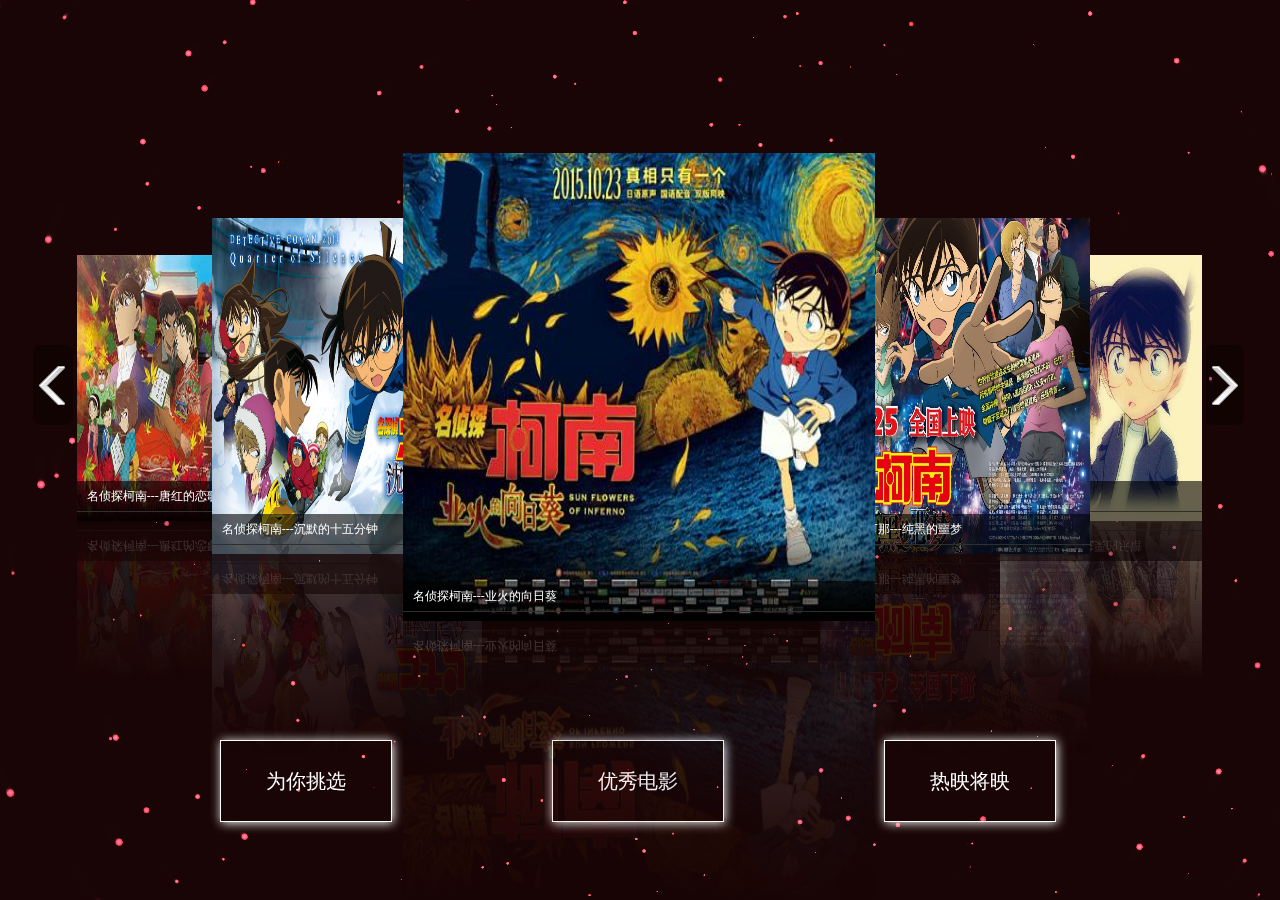
<file: design/index.html>
<!DOCTYPE html>
<html lang="en">
<head>
<meta charset="UTF-8">
<title>首页</title>
<script src="js/jquery.min.js"></script>
<link rel="stylesheet" href="css/3D.css" />
</head>
<body>

<div class="box">
  <div class="box-con"> <span class="prev"></span> <span class="next"></span>
    <ul class="list">
    </ul>
  </div>
	<div class="tag_nav">
		<ul>
			<li><a class="btn-6" href="html/recommanding_film.html">为你挑选<span></span></a></li>
			<li><a class="btn-6" href="html/hot_flim.html">优秀电影<span></span></a></li>
			<li><a class="btn-6" href="html/shown_film.html">热映将映<span></span></a></li>
		</ul>
	</div>
</div>
<canvas class="canvas"></canvas>

<script type="text/javascript" src="js/canvas.js"></script> 
<script src="js/3Ddata.js"></script> 
<script src="js/3D.js"></script>
	<script type="text/javascript">
		$(function () {
		    $('.btn-6').on('mouseenter', function (e) {
		        var parentOffset = $(this).offset(), relX = e.pageX - parentOffset.left, relY = e.pageY - parentOffset.top;
		        $(this).find('span').css({
		            top: relY,
		            left: relX
		        });
		    }).on('mouseout', function (e) {
		        var parentOffset = $(this).offset(), relX = e.pageX - parentOffset.left, relY = e.pageY - parentOffset.top;
		        $(this).find('span').css({
		            top: relY,
		            left: relX
		        });
		    });
		    $('[href=#]').click(function () {
		        return false;
		    });
		});
	</script>

</body>
</html>
</file>
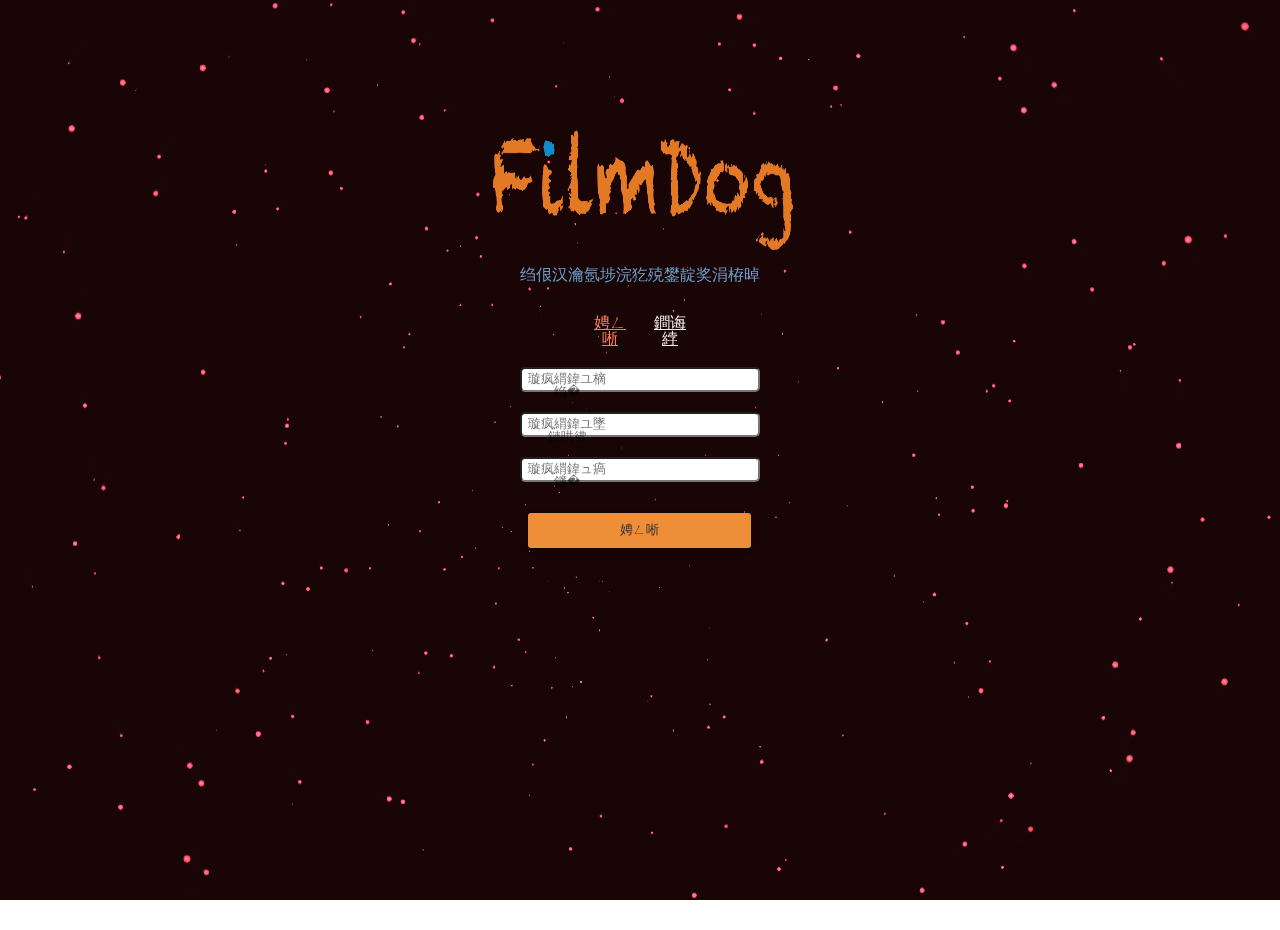
<file: design/html/assign.html>
<!doctype html>
<html lang="en" class="no-js">
<head>
<meta charset="gb2312">
<meta name="viewport" content="width=device-width, initial-scale=1">
<link rel="stylesheet" type="text/css" href="../css/selected_div.css">
<link rel="stylesheet" href="../css/reset.css"> <!-- CSS reset -->
<link rel="stylesheet" href="../css/assign.css">
<link rel="stylesheet" href="../css/style2.css"> <!-- Resource style -->
<script src="../js/modernizr.js"></script> <!-- Modernizr -->
<script src="../js/jquery.min.js"></script>
<script src="../js/bootstrap.min.js"></script>
	

<title>Ink Transition Effect | CodyHouse</title>
</head>
<body>
<main class="cd-main-content">
	<div class="center">
		<div class="main_body">
      <div class="main_header">
      	<img src="../img/logo2.png">
        <h2 class="introduction">私人定制你的电影世界</h2>
      </div>
			<div class="main_desk">
				<div class="main_nav">
          <div class="nav_content">
          	<a href="../html/assign.html" class="activeassign">注册</a>
						<a href="../html/login.html" class="activelogin">登录</a>
          </div>
        </div>
				<div class="main_view">
                  <form method="post" novalidate="novalidate" class="inner_content">
                    <div class="group_inputs">
                       <div class="wrap_input">
                           <div class="wrap_Iten">
                              <div class="item_tip">请输入昵称</div>
                              <input type="text" class="form_input" tabindex="1" name="fullname" aria-label="姓名" required>
                           </div>
                        </div>
                        <div class="wrap_input">
                           <div class="wrap_Iten">
                              <div class="item_tip">请输入手机号</div>
                              <input type="text" class="form_input" tabindex="1" name="account" aria-label="手机号" required>
                           </div>
                        </div>
                        <div class="wrap_input">
                           <div class="wrap_Iten">
                              <div class="item_tip">请输入密码</div>
                              <input type="password" class="form_input" tabindex="1" name="password" aria-label="密码" required>
                           </div>
                        </div>
                    </div>
                      
     <script>
function focusInputLoginBox(obj) {
    obj.addClass("form_input-focus");
    obj.prev(".item_tip").addClass("item_tip_focus")
}

function blurInputLoginBox(obj) {
    var v = obj.val();
    if (v == "") {
        obj.removeClass("form_input-focus");
        obj.prev(".item_tip").removeClass("item_tip_focus")
    } else {
        obj.addClass("form_input-focus");
        obj.prev(".item_tip").addClass("item_tip_focus")
    }
}
$(document).ready(function() {
    $("input").blur(function() {
        blurInputLoginBox($(this))
    })
    $("input").focus(function() {
        focusInputLoginBox($(this))
    })
})
                          
</script>	
					</form>	
					<a href="#0" class="cd-btn cd-modal-trigger">注册</a>
				</div>
			</div>
		</div>
</div>
		<canvas class="Mycanvas"></canvas>
    <script src="../js/canvas_reload.js"></script>
</main> <!-- .cd-main-content -->

<div class="cd-modal">
	<div class="modal-content">
		<div class="select">
		<h1>请选择您感兴趣的电影标签</h1>
		<ul>
		 <li>剧情<i class="icon">√</i> </li>
		 <li>战争<i class="icon">√</i></li>
		 <li>冒险<i class="icon">√</i></li>
		 <li>喜剧<i class="icon">√</i></li>
		 <li>动作<i class="icon">√</i></li>
            <div class="brm"></div>
		 <li>爱情<i class="icon">√</i></li>  
		 <li>古装 <i class="icon">√</i> </li>
         <li>武侠<i class="icon">√</i></li>
         <li>犯罪<i class="icon">√</i></li>
   	     <li>悬疑<i class="icon">√</i></li>
            <div class="brm"></div>
         <li>动画<i class="icon">√</i></li>
		 <li>惊悚<i class="icon">√</i></li>   
		 <li>科幻<i class="icon">√</i></li>
         <li>音乐<i class="icon">√</i></li>
         <li>儿童<i class="icon">√</i></li>
		</ul>
	    </div>
<script>
$(function() {
    $("ul li").click(function() {
        $(this).toggleClass('active');
    })
})
</script>
        <div class="tip">
             <button onClick="window.open('login.html')" class="sign_button" type="submit">点此完成注册</button><br>
        </div>
	</div> <!-- .modal-content -->
     
 <!-- 	<a href="#0" class="modal-close">Close</a>  -->
</div> <!-- .cd-modal -->

<div class="cd-transition-layer"> 
	<div class="bg-layer"></div>
</div> <!-- .cd-transition-layer -->

	
<script src="http://www.jq22.com/jquery/jquery-1.10.2.js"></script>
<script src="../js/main.js"></script> <!-- Resource jQuery -->
</body>
</html>
</file>
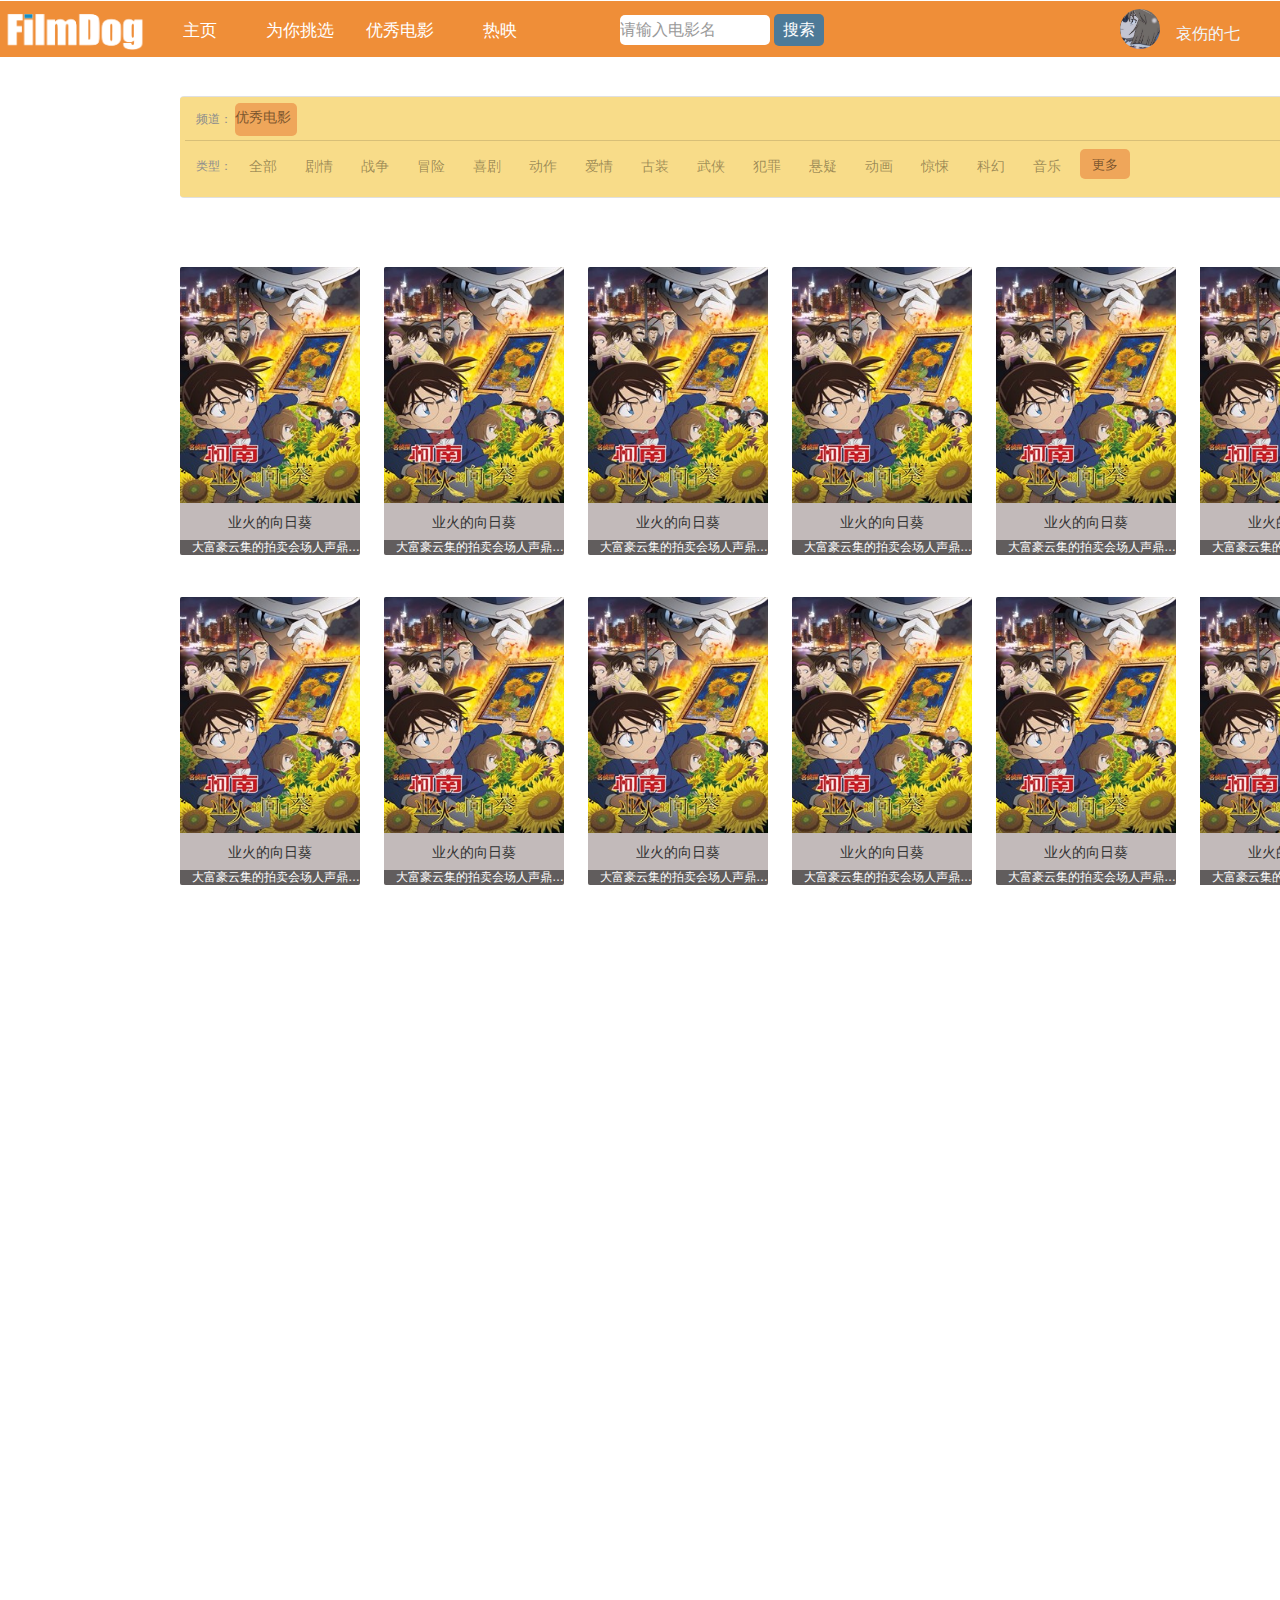
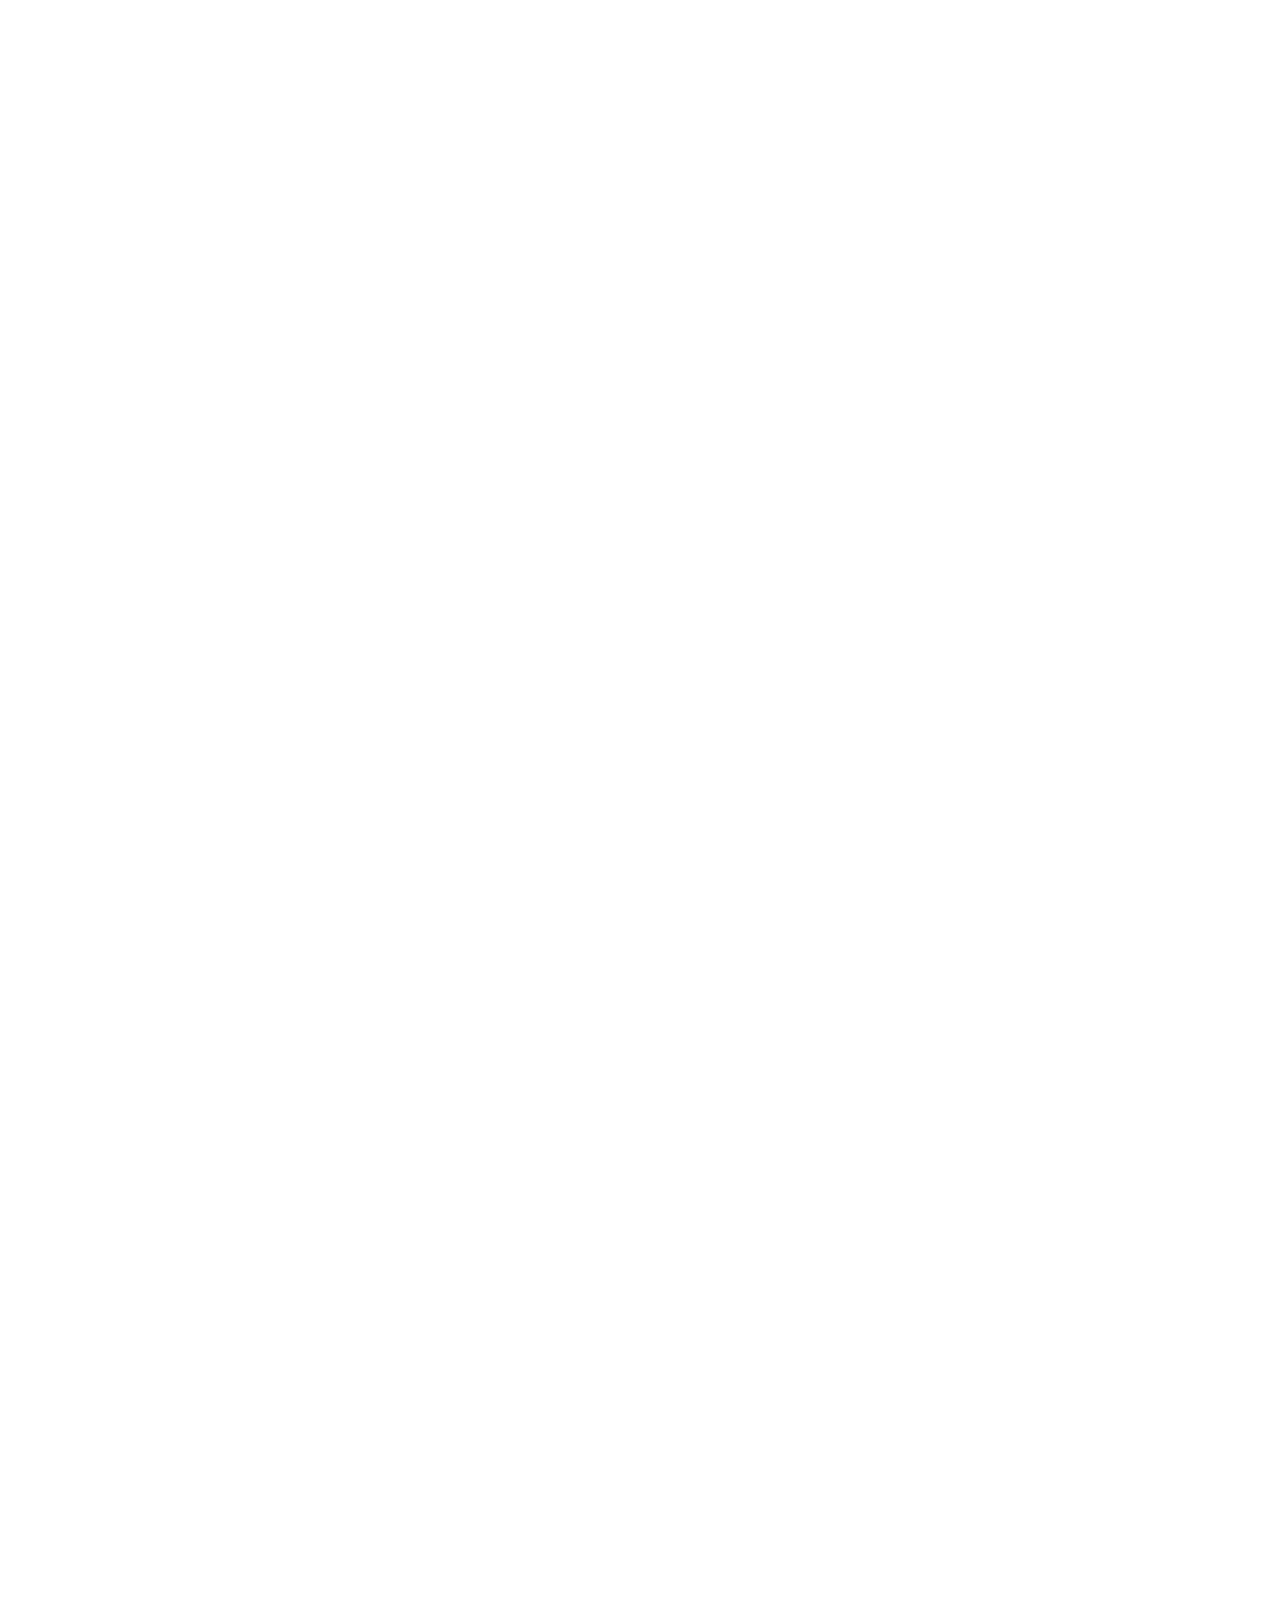
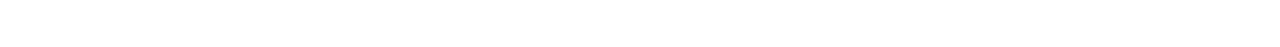
<file: design/html/hot_flim.html>
<!DOCTYPE HTML>
<html>
    <head>
       <meta charset="utf-8">
       <title>优秀电影</title>
       <link rel="stylesheet" type="text/css" href="../css/bootstrap.css">
       <link rel="stylesheet" href="../css/hot_film.css">
       <link rel="stylesheet" href="../css/component.css">
			 <script src="../js/jquery.min.js"></script>
    </head>

<body>
	<div id="top"></div>
	<div id="navbg">
    <nav class="navigation_bar">
      <div class="logo_img"><a href="../index.html"><img src="../img/logo.png"></a></div>
       <ul>
         <li><a href="../index.html">主页</a></li>
         <li><a href="../html/recommanding_film.html">为你挑选</a></li>
         <li><a href="../html/hot_flim.html">优秀电影</a></li>
         <li><a href="../html/shown_film.html">热映</a></li>
        </ul>
        <form class="nav_search" name="input" action="" method="post">
          <input class="input_search" type="text" name="movie" placeholder="请输入电影名">
          <input class="input_button" type="submit" value="搜索" style="background-color:rgb(77,122,152);color:white">
        </form>
        <div class="navigationbar_right">
					<!--
          <span><a href="html/login.html">登录</a></span>
					<span><a href="html/regisiter.html">注册</a></span>
					-->
					<div class="portrait dropdown">
						<img src="../img/%E5%B0%8F%E5%93%80.jpeg">
						<div class="dropdown-content">
							<p><a href="../html/personal_center.html">个人中心</a></p>
							<p><a href="../html/login.html">退出</a></p>
  					</div>
					</div>
					<div class="nav_username">哀伤的七夕</div>
        </div>
    </nav>
    </div>
		
    <div class="main_body">
        <div id="category">
          <div class="category1">
             <div class="category_name1">频道：</div>
             <div class="category_content1">优秀电影</div><br>
          </div>
            <hr>
          <div id="current">
                <div class="category_name2">类型：</div>
             <ul>
                 <li><a href="../html/recommanding_film.html">全部</a></li>
                 <li><a href="../html/recommanding_film.html">剧情</a></li>
                 <li><a href="../html/recommanding_film.html">战争</a></li>
                 <li><a href="../html/recommanding_film.html">冒险</a></li>
                 <li><a href="../html/recommanding_film.html">喜剧</a></li>
                 <li><a href="../html/recommanding_film.html">动作</a></li>
                 <li><a href="../html/recommanding_film.html">爱情</a></li>
                 <li><a href="../html/recommanding_film.html">古装</a></li>
                 <li><a href="../html/recommanding_film.html">武侠</a></li>
                 <li><a href="../html/recommanding_film.html">犯罪</a></li>
                 <li><a href="../html/recommanding_film.html">悬疑</a></li>
                 <li><a href="../html/recommanding_film.html">动画</a></li>
                 <li><a href="../html/recommanding_film.html">惊悚</a></li>
                 <li><a href="../html/recommanding_film.html">科幻</a></li>
                 <li><a href="../html/recommanding_film.html">音乐</a></li>
                 <li><button id="btn" class="btn_style">更多</button></li>
                <div id="spread">      
                 <li><a href="../html/recommanding_film.html">儿童</a> </li>
                </div>
             </ul>
           </div>
					 	
        </div>
        
        <div class="movie_show">
           <div class="row_movie">
              <div class="movie-card">
               <div class="single_movie">
                   <div class="movie_post">
                       <a href="single_film.html"><img 
                       src="../img/movie04.jpg"></a>
                   </div>
                   <div class="movie_info">
                       <div class="movie_name">业火的向日葵</div>
                       <div class="movie_introduction">
                           <a href="../html/single_film.html" class="note">大富豪云集的拍卖会场人声鼎沸。铃木财团的顾问铃木次郎吉拍下了据说早已在日本被烧毁的梵高名作《向日葵》。电视正对这个重大新闻进行全球直播，柯南和小兰他们也在目不转睛地收看着。为保护画作，铃木财团召集了以毛利小五郎为首的专业团队“七武士”。就在这时，怪盗基德突然出现！他大张旗鼓地扰乱了会场，随后消失在纽约上空。</a>
                       </div>
                   </div>
               </div>
              </div>
               <div class="movie-card">
               <div class="single_movie">
                   <div class="movie_post">
                       <a href="single_film.html"><img 
                       src="../img/movie04.jpg"></a>
                   </div>
                   <div class="movie_info">
                       <div class="movie_name">业火的向日葵</div>
                       <div class="movie_introduction">
                           <a href="../html/single_film.html" class="note">大富豪云集的拍卖会场人声鼎沸。铃木财团的顾问铃木次郎吉拍下了据说早已在日本被烧毁的梵高名作《向日葵》。电视正对这个重大新闻进行全球直播，柯南和小兰他们也在目不转睛地收看着。为保护画作，铃木财团召集了以毛利小五郎为首的专业团队“七武士”。就在这时，怪盗基德突然出现！他大张旗鼓地扰乱了会场，随后消失在纽约上空。</a>
                       </div>
                   </div>
               </div>
              </div>
               <div class="movie-card">
               <div class="single_movie">
                   <div class="movie_post">
                       <a href="single_film.html"><img 
                       src="../img/movie04.jpg"></a>
                   </div>
                   <div class="movie_info">
                       <div class="movie_name">业火的向日葵</div>
                       <div class="movie_introduction">
                           <a href="../html/single_film.html" class="note">大富豪云集的拍卖会场人声鼎沸。铃木财团的顾问铃木次郎吉拍下了据说早已在日本被烧毁的梵高名作《向日葵》。电视正对这个重大新闻进行全球直播，柯南和小兰他们也在目不转睛地收看着。为保护画作，铃木财团召集了以毛利小五郎为首的专业团队“七武士”。就在这时，怪盗基德突然出现！他大张旗鼓地扰乱了会场，随后消失在纽约上空。</a>
                       </div>
                   </div>
               </div>
              </div>
               <div class="movie-card">
               <div class="single_movie">
                   <div class="movie_post">
                       <a href="single_film.html"><img 
                       src="../img/movie04.jpg"></a>
                   </div>
                   <div class="movie_info">
                       <div class="movie_name">业火的向日葵</div>
                       <div class="movie_introduction">
                           <a href="../html/single_film.html" class="note">大富豪云集的拍卖会场人声鼎沸。铃木财团的顾问铃木次郎吉拍下了据说早已在日本被烧毁的梵高名作《向日葵》。电视正对这个重大新闻进行全球直播，柯南和小兰他们也在目不转睛地收看着。为保护画作，铃木财团召集了以毛利小五郎为首的专业团队“七武士”。就在这时，怪盗基德突然出现！他大张旗鼓地扰乱了会场，随后消失在纽约上空。</a>
                       </div>
                   </div>
               </div>
              </div>
               <div class="movie-card">
               <div class="single_movie">
                   <div class="movie_post">
                       <a href="single_film.html"><img 
                       src="../img/movie04.jpg"></a>
                   </div>
                   <div class="movie_info">
                       <div class="movie_name">业火的向日葵</div>
                       <div class="movie_introduction">
                           <a href="../html/single_film.html" class="note">大富豪云集的拍卖会场人声鼎沸。铃木财团的顾问铃木次郎吉拍下了据说早已在日本被烧毁的梵高名作《向日葵》。电视正对这个重大新闻进行全球直播，柯南和小兰他们也在目不转睛地收看着。为保护画作，铃木财团召集了以毛利小五郎为首的专业团队“七武士”。就在这时，怪盗基德突然出现！他大张旗鼓地扰乱了会场，随后消失在纽约上空。</a>
                       </div>
                   </div>
               </div>
              </div>
              <div class="row_last_movie">
                   <div class="movie_post">
                       <a href="single_film.html"><img 
                       src="../img/movie04.jpg"></a>
                   </div>
                   <div class="movie_info">
                       <div class="movie_name">业火的向日葵</div>
                       <div class="movie_introduction">
                           <a href="../html/single_film.html" class="note">大富豪云集的拍卖会场人声鼎沸。铃木财团的顾问铃木次郎吉拍下了据说早已在日本被烧毁的梵高名作《向日葵》。电视正对这个重大新闻进行全球直播，柯南和小兰他们也在目不转睛地收看着。为保护画作，铃木财团召集了以毛利小五郎为首的专业团队“七武士”。就在这时，怪盗基德突然出现！他大张旗鼓地扰乱了会场，随后消失在纽约上空。</a>
                       </div>
                   </div>
              </div>
           </div>
                 <div class="row_movie">
              <div class="movie-card">
               <div class="single_movie">
                   <div class="movie_post">
                       <a href="single_film.html"><img 
                       src="../img/movie04.jpg"></a>
                   </div>
                   <div class="movie_info">
                       <div class="movie_name">业火的向日葵</div>
                       <div class="movie_introduction">
                           <a href="../html/single_film.html" class="note">大富豪云集的拍卖会场人声鼎沸。铃木财团的顾问铃木次郎吉拍下了据说早已在日本被烧毁的梵高名作《向日葵》。电视正对这个重大新闻进行全球直播，柯南和小兰他们也在目不转睛地收看着。为保护画作，铃木财团召集了以毛利小五郎为首的专业团队“七武士”。就在这时，怪盗基德突然出现！他大张旗鼓地扰乱了会场，随后消失在纽约上空。</a>
                       </div>
                   </div>
               </div>
              </div>
               <div class="movie-card">
               <div class="single_movie">
                   <div class="movie_post">
                       <a href="single_film.html"><img 
                       src="../img/movie04.jpg"></a>
                   </div>
                   <div class="movie_info">
                       <div class="movie_name">业火的向日葵</div>
                       <div class="movie_introduction">
                           <a href="../html/single_film.html" class="note">大富豪云集的拍卖会场人声鼎沸。铃木财团的顾问铃木次郎吉拍下了据说早已在日本被烧毁的梵高名作《向日葵》。电视正对这个重大新闻进行全球直播，柯南和小兰他们也在目不转睛地收看着。为保护画作，铃木财团召集了以毛利小五郎为首的专业团队“七武士”。就在这时，怪盗基德突然出现！他大张旗鼓地扰乱了会场，随后消失在纽约上空。</a>
                       </div>
                   </div>
               </div>
              </div>
               <div class="movie-card">
               <div class="single_movie">
                   <div class="movie_post">
                       <a href="single_film.html"><img 
                       src="../img/movie04.jpg"></a>
                   </div>
                   <div class="movie_info">
                       <div class="movie_name">业火的向日葵</div>
                       <div class="movie_introduction">
                           <a href="../html/single_film.html" class="note">大富豪云集的拍卖会场人声鼎沸。铃木财团的顾问铃木次郎吉拍下了据说早已在日本被烧毁的梵高名作《向日葵》。电视正对这个重大新闻进行全球直播，柯南和小兰他们也在目不转睛地收看着。为保护画作，铃木财团召集了以毛利小五郎为首的专业团队“七武士”。就在这时，怪盗基德突然出现！他大张旗鼓地扰乱了会场，随后消失在纽约上空。</a>
                       </div>
                   </div>
               </div>
              </div>
               <div class="movie-card">
               <div class="single_movie">
                   <div class="movie_post">
                       <a href="single_film.html"><img 
                       src="../img/movie04.jpg"></a>
                   </div>
                   <div class="movie_info">
                       <div class="movie_name">业火的向日葵</div>
                       <div class="movie_introduction">
                           <a href="../html/single_film.html" class="note">大富豪云集的拍卖会场人声鼎沸。铃木财团的顾问铃木次郎吉拍下了据说早已在日本被烧毁的梵高名作《向日葵》。电视正对这个重大新闻进行全球直播，柯南和小兰他们也在目不转睛地收看着。为保护画作，铃木财团召集了以毛利小五郎为首的专业团队“七武士”。就在这时，怪盗基德突然出现！他大张旗鼓地扰乱了会场，随后消失在纽约上空。</a>
                       </div>
                   </div>
               </div>
              </div>
               <div class="movie-card">
               <div class="single_movie">
                   <div class="movie_post">
                       <a href="single_film.html"><img 
                       src="../img/movie04.jpg"></a>
                   </div>
                   <div class="movie_info">
                       <div class="movie_name">业火的向日葵</div>
                       <div class="movie_introduction">
                           <a href="../html/single_film.html" class="note">大富豪云集的拍卖会场人声鼎沸。铃木财团的顾问铃木次郎吉拍下了据说早已在日本被烧毁的梵高名作《向日葵》。电视正对这个重大新闻进行全球直播，柯南和小兰他们也在目不转睛地收看着。为保护画作，铃木财团召集了以毛利小五郎为首的专业团队“七武士”。就在这时，怪盗基德突然出现！他大张旗鼓地扰乱了会场，随后消失在纽约上空。</a>
                       </div>
                   </div>
               </div>
              </div>
              <div class="row_last_movie">
                   <div class="movie_post">
                       <a href="single_film.html"><img 
                       src="../img/movie04.jpg"></a>
                   </div>
                   <div class="movie_info">
                       <div class="movie_name">业火的向日葵</div>
                       <div class="movie_introduction">
                           <a href="../html/single_film.html" class="note">大富豪云集的拍卖会场人声鼎沸。铃木财团的顾问铃木次郎吉拍下了据说早已在日本被烧毁的梵高名作《向日葵》。电视正对这个重大新闻进行全球直播，柯南和小兰他们也在目不转睛地收看着。为保护画作，铃木财团召集了以毛利小五郎为首的专业团队“七武士”。就在这时，怪盗基德突然出现！他大张旗鼓地扰乱了会场，随后消失在纽约上空。</a>
                       </div>
                   </div>
              </div>
           </div>
           
        </div>
        
     <script>
            /*获得btn*/
            var btn = document.getElementById('btn')
            var spread = document.getElementById('spread')
            var iSpread = false
            /*高度*/
            var height = spread.scrollHeight
            /*总时间*/
            var time = 20;
            /*间隔*/
            var interval = 3
            /*速度*/
            var speed = height/(time/interval)
            /*点击事件*/
            btn.onclick = function (e) {
                btn.disabled = 'disabled'
                if(!iSpread){
                    var speeds = 0
                    var timer = setInterval(function () {
                        speeds += speed
                        spread.style.height = speeds + 'px'

                        if(parseInt(spread.style.height) >=height){
                            clearTimeout(timer)
                            btn.disabled = ''
                        }
                    },interval)
                    this.innerHTML = '收起'
                }else {
                    var speeds = height
                    this.innerHTML = '展开'
                    var timer = setInterval(function () {
                        speeds -= speed
                        spread.style.height = speeds + 'px'
                        if(speeds <= 0){
                            clearTimeout(timer)
                            btn.disabled = ''
                        }
                    },interval)
                }
                iSpread = !iSpread
            }
         </script> 

        
    </div>
    <!--悬浮主导航栏-->
<script type="text/javascript">
$(document).ready(function () {
    var topH=$("#top").height();//获取头部高度，top指导航栏上面的部分
    var navbg=$("#navbg");//获取导航栏对象
    $(window).scroll(function () {
        if($(window).scrollTop()>topH){//对比滚动的距离与导航栏上面部分的高度大小来动态添加css样式
            navbg.addClass("scrollNav")//对导航栏添加样式
        }else{
            navbg.removeClass("scrollNav")//去掉导航栏添加的样式
        }
    });
});
</script>
    
</body>
</html>
</file>
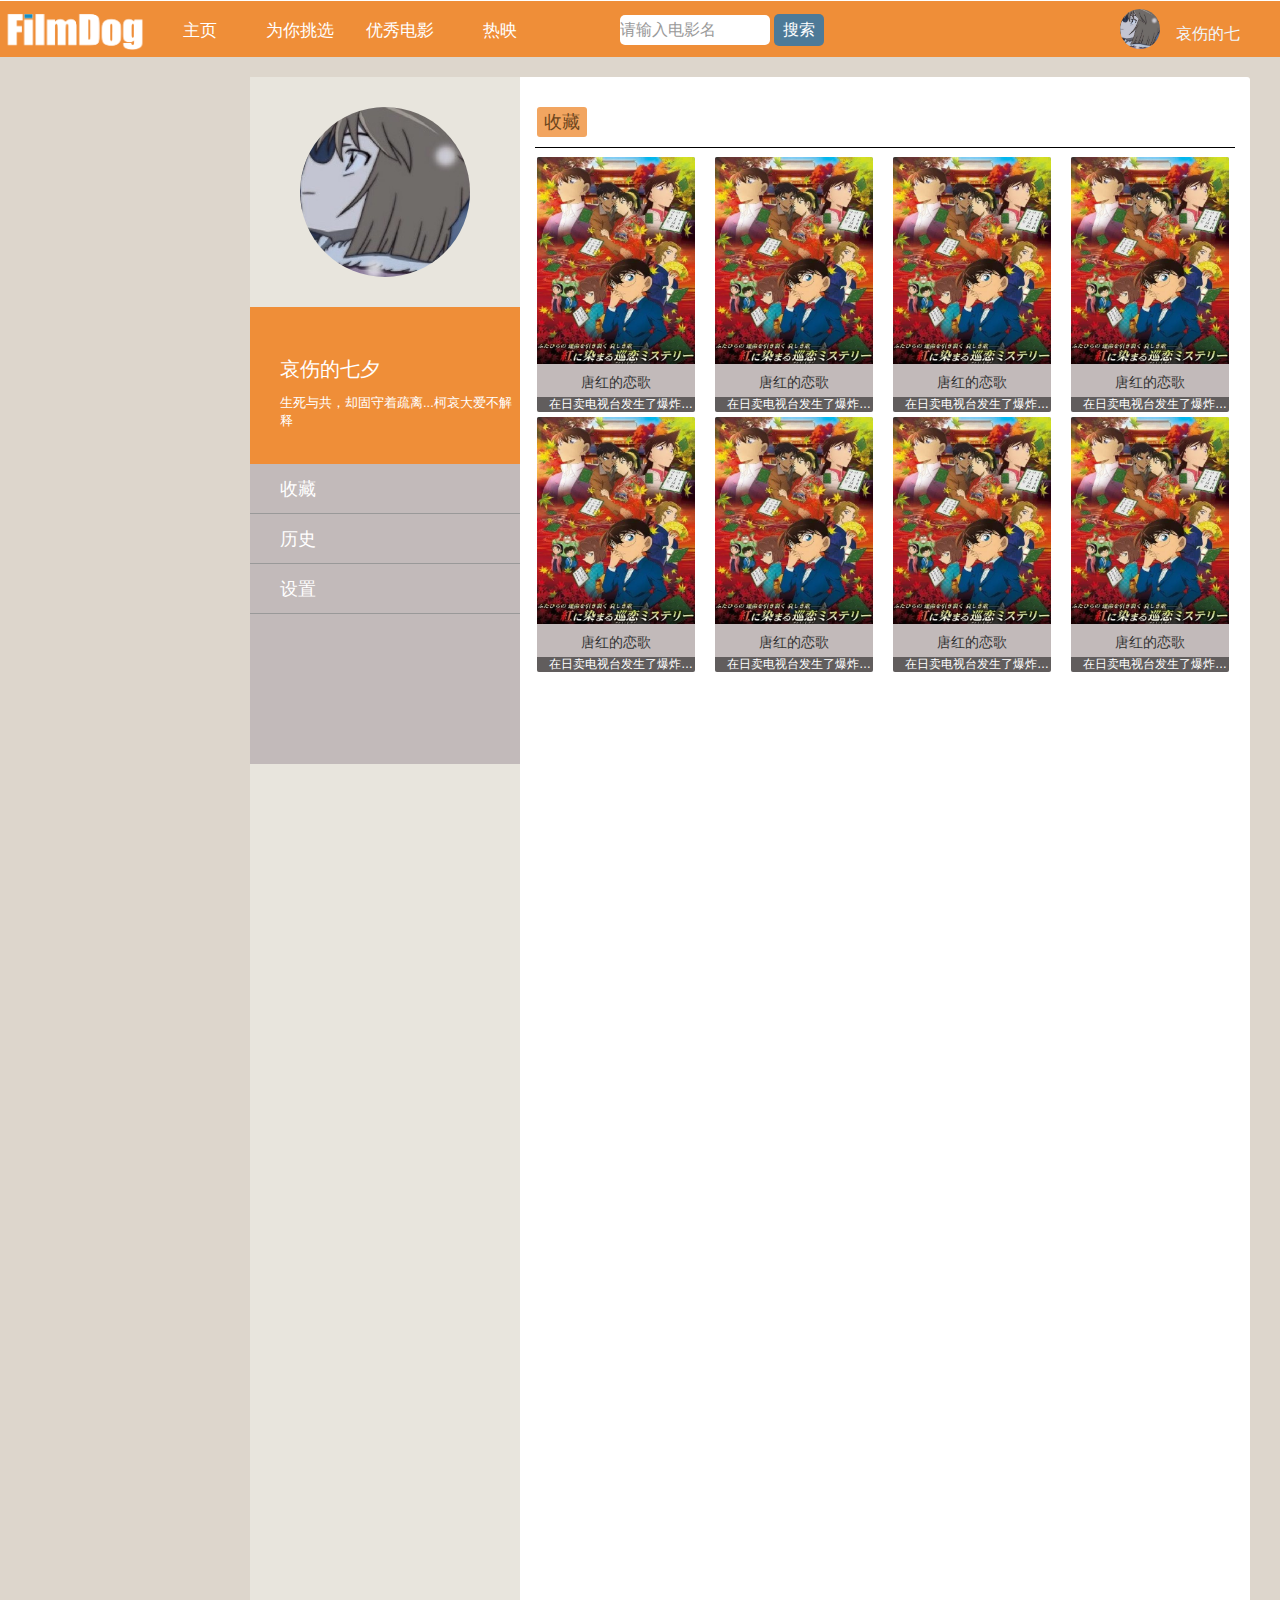
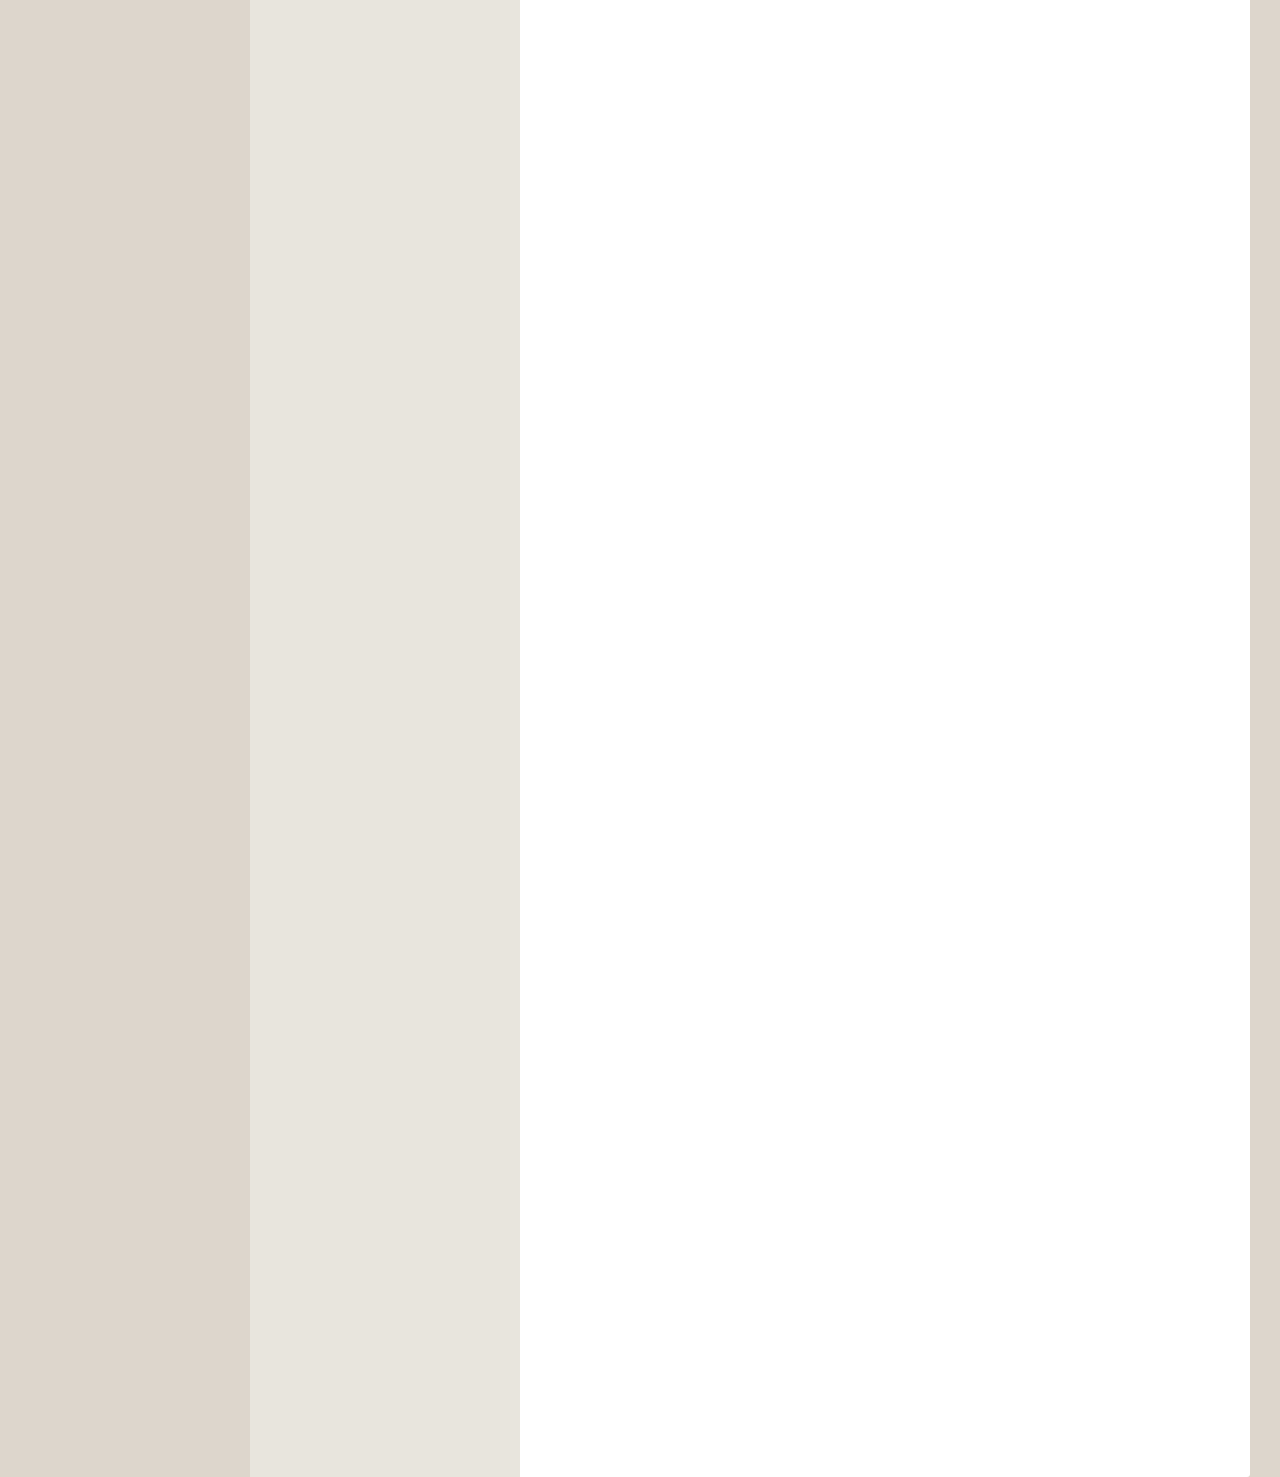
<file: design/html/personal_center.html>
<!doctype html>

<html>

<head>

	<meta charset="utf-8">

	<title>个人中心</title>
     <link rel="stylesheet" type="text/css" href="../css/bootstrap.css">
        <link rel="stylesheet" type="text/css" href="../css/component.css">
    <link rel="stylesheet" type="text/css" href="../css/font-awesome.min.css">
 <script src="../js/jquery.min.js"></script>
		<script src="../js/bootstrap.min.js"></script>
    <link href="../css/personal_center.css" rel='stylesheet' type='text/css'>
<script>
         /*把相应section的id和用户点击的导航栏href值比较，改变各个section的display属性*/
            function showSection(id) {
                var sections = document.getElementsByTagName("section");
                for(var i=0;i<sections.length;i++) {
                    if(sections[i].getAttribute("id") != id) {
                        sections[i].style.display = "none";
                    }else {
                        sections[i].style.display = "block";
                    }
                }
            }
          /*把导航栏href和用户点击href比较，改变相应元素的父元素的className*/
            function changeColor(id) {
                var navs = document.getElementsByTagName("nav");
                var links = navs[1].getElementsByTagName("a");
                for (var i = 0; i <links.length; i++) {
                    var sectionId = links[i].getAttribute("href").split("#")[1];
                    if(sectionId == id){
                        links[i].parentNode.className = "special";
                    }else {
                        links[i].parentNode.className = "";
                    }
                }
            }
            function getId() {
                var navs = document.getElementsByTagName("nav");
                var links = navs[1].getElementsByTagName("a");
                for (var i = 0; i <links.length; i++) {
                    //获取导航栏的href值
                    var secId = links[i].getAttribute("href").split("#")[1];
                    if (!document.getElementById(secId)) continue;
                    //设置最初的演示
                    document.getElementById(secId).style.display = "none";
                    document.getElementById("favorite").style.display = "block";
                    /*这里存在作用域问题，secId是个局部变量，它在getId函数执行期间存在，
                    到时间处理函数执行的时候就不存在了，故在这里为每个链接创建了一个自定义的属性destination*/
                    links[i].destination = secId;
                    links[i].onclick = function() {
                        showSection(this.destination);
                        changeColor(this.destination);
                        return false;
                    }

                };
            }
            
        window.onload = function(){
            getId();
        }
		</script>

	

</head>

<body>
		<div id="top"></div>
		<div id="navbg">
    <nav class="navigation_bar">
      <div class="logo_img"><a href="../index.html"><img src="../img/logo.png"></a></div>
       <ul>
         <li><a href="../index.html">主页</a></li>
         <li><a href="../html/recommanding_film.html">为你挑选</a></li>
         <li><a href="../html/hot_flim.html">优秀电影</a></li>
         <li><a href="../html/shown_film.html">热映</a></li>
        </ul>
        <form class="nav_search" name="input" action="" method="post">
          <input class="input_search" type="text" name="movie" placeholder="请输入电影名">
          <input class="input_button" type="submit" value="搜索" style="background-color:rgb(77,122,152);color:white">
        </form>
        <div class="navigationbar_right">
					<div class="portrait dropdown">
						<img src="../img/%E5%B0%8F%E5%93%80.jpeg">
						<div class="dropdown-content">
							<p><a href="../html/personal_center.html">个人中心</a></p>
							<p><a href="../html/login.html">退出</a></p>
  					</div>
					</div>
					<div class="nav_username">哀伤的七夕</div>
        </div>
    </nav>
	</div>
    
    
  <div class="wrapper">

	  <div class="main">
          <div class="left_main">
              <div class="picture-card">
                  <img src="../img/%E5%B0%8F%E5%93%80.jpeg">
              </div>
              <div class="name">
                  <div ondblclick="ShowElement(this)" class="n1">哀伤的七夕</div>
                  <div ondblclick="ShowElement(this)" class="n2">生死与共，却固守着疏离...柯哀大爱不解释</div>
              </div>
              <nav class="personal_nav">
				<ul>
                    <li><a href="#favorite">收藏</a></li>
                    <li><a href="#history">历史</a></li>
                    <li><a href="#edit">设置</a></li>
				</ul>
              </nav>              
          </div>
          <div class="right_main">
            <div class="page_container">
        
        <section id="favorite" class="jumpto-block">
           
            <h2 class="title">收藏</h2><hr>
            <div class="row_film">
                <div class="single_film">
                  <div class="movie_card">
                    <div class="film_post">
                        <a href="single_film.html"><img src="../img/movie02.jpeg"></a>
                    </div>
                        <div class="movie_info">
                       <div class="movie_name">唐红的恋歌</div>
                       <div class="movie_introduction">
                           <a href="../html/single_film.html" class="note">在日卖电视台发生了爆炸案！此时，引领日本百人一首界的“皋月会”正举办记者会，人群陷入大恐慌！在崩塌中的大楼内，只有关西名侦探——服部平次和他的青梅竹马——远山和叶被困，千钧一发之际柯南将他们平安救出。案件如恐怖袭击一般，然而犯人的目的无人知晓的无法理解的状况令柯南和平次不禁感到蹊跷。</a>
                       </div>
                   </div>
                    </div>
                </div>
                   <div class="single_film">
                  <div class="movie_card">
                    <div class="film_post">
                        <a href="single_film.html"><img src="../img/movie02.jpeg"></a>
                    </div>
                        <div class="movie_info">
                       <div class="movie_name">唐红的恋歌</div>
                       <div class="movie_introduction">
                           <a href="../html/single_film.html" class="note">在日卖电视台发生了爆炸案！此时，引领日本百人一首界的“皋月会”正举办记者会，人群陷入大恐慌！在崩塌中的大楼内，只有关西名侦探——服部平次和他的青梅竹马——远山和叶被困，千钧一发之际柯南将他们平安救出。案件如恐怖袭击一般，然而犯人的目的无人知晓的无法理解的状况令柯南和平次不禁感到蹊跷。</a>
                       </div>
                   </div>
                    </div>
                </div>
                   <div class="single_film">
                  <div class="movie_card">
                    <div class="film_post">
                        <a href="single_film.html"><img src="../img/movie02.jpeg"></a>
                    </div>
                        <div class="movie_info">
                       <div class="movie_name">唐红的恋歌</div>
                       <div class="movie_introduction">
                           <a href="../html/single_film.html" class="note">在日卖电视台发生了爆炸案！此时，引领日本百人一首界的“皋月会”正举办记者会，人群陷入大恐慌！在崩塌中的大楼内，只有关西名侦探——服部平次和他的青梅竹马——远山和叶被困，千钧一发之际柯南将他们平安救出。案件如恐怖袭击一般，然而犯人的目的无人知晓的无法理解的状况令柯南和平次不禁感到蹊跷。</a>
                       </div>
                   </div>
                    </div>
                </div>
                   <div class="single_film">
                  <div class="movie_card">
                    <div class="film_post">
                        <a href="single_film.html"><img src="../img/movie02.jpeg"></a>
                    </div>
                        <div class="movie_info">
                       <div class="movie_name">唐红的恋歌</div>
                       <div class="movie_introduction">
                           <a href="../html/single_film.html" class="note">在日卖电视台发生了爆炸案！此时，引领日本百人一首界的“皋月会”正举办记者会，人群陷入大恐慌！在崩塌中的大楼内，只有关西名侦探——服部平次和他的青梅竹马——远山和叶被困，千钧一发之际柯南将他们平安救出。案件如恐怖袭击一般，然而犯人的目的无人知晓的无法理解的状况令柯南和平次不禁感到蹊跷。</a>
                       </div>
                   </div>
                    </div>
                </div>
            </div>
                      <div class="row_film">
                <div class="single_film">
                  <div class="movie_card">
                    <div class="film_post">
                        <a href="single_film.html"><img src="../img/movie02.jpeg"></a>
                    </div>
                        <div class="movie_info">
                       <div class="movie_name">唐红的恋歌</div>
                       <div class="movie_introduction">
                           <a href="../html/single_film.html" class="note">在日卖电视台发生了爆炸案！此时，引领日本百人一首界的“皋月会”正举办记者会，人群陷入大恐慌！在崩塌中的大楼内，只有关西名侦探——服部平次和他的青梅竹马——远山和叶被困，千钧一发之际柯南将他们平安救出。案件如恐怖袭击一般，然而犯人的目的无人知晓的无法理解的状况令柯南和平次不禁感到蹊跷。</a>
                       </div>
                   </div>
                    </div>
                </div>
                   <div class="single_film">
                  <div class="movie_card">
                    <div class="film_post">
                        <a href="single_film.html"><img src="../img/movie02.jpeg"></a>
                    </div>
                        <div class="movie_info">
                       <div class="movie_name">唐红的恋歌</div>
                       <div class="movie_introduction">
                           <a href="../html/single_film.html" class="note">在日卖电视台发生了爆炸案！此时，引领日本百人一首界的“皋月会”正举办记者会，人群陷入大恐慌！在崩塌中的大楼内，只有关西名侦探——服部平次和他的青梅竹马——远山和叶被困，千钧一发之际柯南将他们平安救出。案件如恐怖袭击一般，然而犯人的目的无人知晓的无法理解的状况令柯南和平次不禁感到蹊跷。</a>
                       </div>
                   </div>
                    </div>
                </div>
                   <div class="single_film">
                  <div class="movie_card">
                    <div class="film_post">
                        <a href="single_film.html"><img src="../img/movie02.jpeg"></a>
                    </div>
                        <div class="movie_info">
                       <div class="movie_name">唐红的恋歌</div>
                       <div class="movie_introduction">
                           <a href="../html/single_film.html" class="note">在日卖电视台发生了爆炸案！此时，引领日本百人一首界的“皋月会”正举办记者会，人群陷入大恐慌！在崩塌中的大楼内，只有关西名侦探——服部平次和他的青梅竹马——远山和叶被困，千钧一发之际柯南将他们平安救出。案件如恐怖袭击一般，然而犯人的目的无人知晓的无法理解的状况令柯南和平次不禁感到蹊跷。</a>
                       </div>
                   </div>
                    </div>
                </div>
                   <div class="single_film">
                  <div class="movie_card">
                    <div class="film_post">
                        <a href="single_film.html"><img src="../img/movie02.jpeg"></a>
                    </div>
                        <div class="movie_info">
                       <div class="movie_name">唐红的恋歌</div>
                       <div class="movie_introduction">
                           <a href="../html/single_film.html" class="note">在日卖电视台发生了爆炸案！此时，引领日本百人一首界的“皋月会”正举办记者会，人群陷入大恐慌！在崩塌中的大楼内，只有关西名侦探——服部平次和他的青梅竹马——远山和叶被困，千钧一发之际柯南将他们平安救出。案件如恐怖袭击一般，然而犯人的目的无人知晓的无法理解的状况令柯南和平次不禁感到蹊跷。</a>
                       </div>
                   </div>
                    </div>
                </div>
            </div>
            

                </section>

        <section id="history" class="jumpto-block">

          <h2 class="title">历史</h2><hr>
          <div class="row_film">
                 <div class="single_film">
                  <div class="movie_card">
                    <div class="film_post">
                        <a href="single_film.html"><img src="../img/movie03.jpg"></a>
                    </div>
                        <div class="movie_info">
                       <div class="movie_name">绝海的侦探</div>
                       <div class="movie_introduction">
                           <a href="../html/single_film.html" class="note">薄雾笼罩的京都，一起攸关日本国家安全的大事件即将发生。一艘疑似装载爆炸物的可疑船只靠近舞鹤湾。通过对船上相关数据和零部件的勘察判明，该船很大可能来自海外。此消息一出，立刻引起全日本上下的恐慌。就在同一天，江户川柯南、毛利小五郎、毛利兰以及少年侦探团的各位一同观摩海上自卫队组织的对空作战演习，他们史无前例地登上了宙斯盾舰穗高号，与全国各地聚集来的孩子们一起，被装备了电子武装的高科技宙斯盾舰带来的巨大魄力所震撼。</a>
                       </div>
                   </div>
                    </div>
                </div>
                 <div class="single_film">
                  <div class="movie_card">
                    <div class="film_post">
                        <a href="single_film.html"><img src="../img/movie03.jpg"></a>
                    </div>
                        <div class="movie_info">
                       <div class="movie_name">绝海的侦探</div>
                       <div class="movie_introduction">
                           <a href="../html/single_film.html" class="note">薄雾笼罩的京都，一起攸关日本国家安全的大事件即将发生。一艘疑似装载爆炸物的可疑船只靠近舞鹤湾。通过对船上相关数据和零部件的勘察判明，该船很大可能来自海外。此消息一出，立刻引起全日本上下的恐慌。就在同一天，江户川柯南、毛利小五郎、毛利兰以及少年侦探团的各位一同观摩海上自卫队组织的对空作战演习，他们史无前例地登上了宙斯盾舰穗高号，与全国各地聚集来的孩子们一起，被装备了电子武装的高科技宙斯盾舰带来的巨大魄力所震撼。</a>
                       </div>
                   </div>
                    </div>
                </div>
              <div class="single_film">
                  <div class="movie_card">
                    <div class="film_post">
                        <a href="single_film.html"><img src="../img/movie03.jpg"></a>
                    </div>
                        <div class="movie_info">
                       <div class="movie_name">绝海的侦探</div>
                       <div class="movie_introduction">
                           <a href="../html/single_film.html" class="note">薄雾笼罩的京都，一起攸关日本国家安全的大事件即将发生。一艘疑似装载爆炸物的可疑船只靠近舞鹤湾。通过对船上相关数据和零部件的勘察判明，该船很大可能来自海外。此消息一出，立刻引起全日本上下的恐慌。就在同一天，江户川柯南、毛利小五郎、毛利兰以及少年侦探团的各位一同观摩海上自卫队组织的对空作战演习，他们史无前例地登上了宙斯盾舰穗高号，与全国各地聚集来的孩子们一起，被装备了电子武装的高科技宙斯盾舰带来的巨大魄力所震撼。</a>
                       </div>
                   </div>
                    </div>
                </div>
              <div class="single_film">
                  <div class="movie_card">
                    <div class="film_post">
                        <a href="single_film.html"><img src="../img/movie03.jpg"></a>
                    </div>
                        <div class="movie_info">
                       <div class="movie_name">绝海的侦探</div>
                       <div class="movie_introduction">
                           <a href="../html/single_film.html" class="note">薄雾笼罩的京都，一起攸关日本国家安全的大事件即将发生。一艘疑似装载爆炸物的可疑船只靠近舞鹤湾。通过对船上相关数据和零部件的勘察判明，该船很大可能来自海外。此消息一出，立刻引起全日本上下的恐慌。就在同一天，江户川柯南、毛利小五郎、毛利兰以及少年侦探团的各位一同观摩海上自卫队组织的对空作战演习，他们史无前例地登上了宙斯盾舰穗高号，与全国各地聚集来的孩子们一起，被装备了电子武装的高科技宙斯盾舰带来的巨大魄力所震撼。</a>
                       </div>
                   </div>
                    </div>
                </div>
          </div>
             <div class="row_film">
                 <div class="single_film">
                  <div class="movie_card">
                    <div class="film_post">
                        <a href="single_film.html"><img src="../img/movie03.jpg"></a>
                    </div>
                        <div class="movie_info">
                       <div class="movie_name">绝海的侦探</div>
                       <div class="movie_introduction">
                           <a href="../html/single_film.html" class="note">薄雾笼罩的京都，一起攸关日本国家安全的大事件即将发生。一艘疑似装载爆炸物的可疑船只靠近舞鹤湾。通过对船上相关数据和零部件的勘察判明，该船很大可能来自海外。此消息一出，立刻引起全日本上下的恐慌。就在同一天，江户川柯南、毛利小五郎、毛利兰以及少年侦探团的各位一同观摩海上自卫队组织的对空作战演习，他们史无前例地登上了宙斯盾舰穗高号，与全国各地聚集来的孩子们一起，被装备了电子武装的高科技宙斯盾舰带来的巨大魄力所震撼。</a>
                       </div>
                   </div>
                    </div>
                </div>
                 <div class="single_film">
                  <div class="movie_card">
                    <div class="film_post">
                        <a href="single_film.html"><img src="../img/movie03.jpg"></a>
                    </div>
                        <div class="movie_info">
                       <div class="movie_name">绝海的侦探</div>
                       <div class="movie_introduction">
                           <a href="../html/single_film.html" class="note">薄雾笼罩的京都，一起攸关日本国家安全的大事件即将发生。一艘疑似装载爆炸物的可疑船只靠近舞鹤湾。通过对船上相关数据和零部件的勘察判明，该船很大可能来自海外。此消息一出，立刻引起全日本上下的恐慌。就在同一天，江户川柯南、毛利小五郎、毛利兰以及少年侦探团的各位一同观摩海上自卫队组织的对空作战演习，他们史无前例地登上了宙斯盾舰穗高号，与全国各地聚集来的孩子们一起，被装备了电子武装的高科技宙斯盾舰带来的巨大魄力所震撼。</a>
                       </div>
                   </div>
                    </div>
                </div>
              <div class="single_film">
                  <div class="movie_card">
                    <div class="film_post">
                        <a href="single_film.html"><img src="../img/movie03.jpg"></a>
                    </div>
                        <div class="movie_info">
                       <div class="movie_name">绝海的侦探</div>
                       <div class="movie_introduction">
                           <a href="../html/single_film.html" class="note">薄雾笼罩的京都，一起攸关日本国家安全的大事件即将发生。一艘疑似装载爆炸物的可疑船只靠近舞鹤湾。通过对船上相关数据和零部件的勘察判明，该船很大可能来自海外。此消息一出，立刻引起全日本上下的恐慌。就在同一天，江户川柯南、毛利小五郎、毛利兰以及少年侦探团的各位一同观摩海上自卫队组织的对空作战演习，他们史无前例地登上了宙斯盾舰穗高号，与全国各地聚集来的孩子们一起，被装备了电子武装的高科技宙斯盾舰带来的巨大魄力所震撼。</a>
                       </div>
                   </div>
                    </div>
                </div>
              <div class="single_film">
                  <div class="movie_card">
                    <div class="film_post">
                        <a href="single_film.html"><img src="../img/movie03.jpg"></a>
                    </div>
                        <div class="movie_info">
                       <div class="movie_name">绝海的侦探</div>
                       <div class="movie_introduction">
                           <a href="../html/single_film.html" class="note">薄雾笼罩的京都，一起攸关日本国家安全的大事件即将发生。一艘疑似装载爆炸物的可疑船只靠近舞鹤湾。通过对船上相关数据和零部件的勘察判明，该船很大可能来自海外。此消息一出，立刻引起全日本上下的恐慌。就在同一天，江户川柯南、毛利小五郎、毛利兰以及少年侦探团的各位一同观摩海上自卫队组织的对空作战演习，他们史无前例地登上了宙斯盾舰穗高号，与全国各地聚集来的孩子们一起，被装备了电子武装的高科技宙斯盾舰带来的巨大魄力所震撼。</a>
                       </div>
                   </div>
                    </div>
                </div>
          </div>
            

                </section>

        <section id="edit" class="jumpto-block">

          <h2 class="title">设置</h2><hr>
          <div class="personal_card">
              <div class="personal_photo">
                  <form id="personal_edit" action="#" method="post">
                      <div id="personal_img">
                        <img src="../img/%E5%B0%8F%E5%93%80.jpeg">
                      </div>
                      <div class="create_button">
                          <input class="change" type="file" id="personal_img" name="personal_img">
                      </div>
                      <div id="p_publish">
                      <input class="change2" type="submit" value="确认修改">
                      </div>
                  </form>
              </div>
              <div class="personal_info">
                  <span>昵称:</span><p ondblclick="ShowElement(this)">哀伤的七夕</p><br>
                  <span>简介:</span><p ondblclick="ShowElement(this)">生死与共，却固守着疏离...柯哀大爱不解释</p><br>
                  <span>豆瓣:</span><p ondblclick="ShowElement(this)">1289798239@qqcom</p>
                  <div class="tip">Tip：双击可编辑</div>
              </div>
            </div>
          

                </section>        

      </div>

          </div>
 




    </div>

    

  </div>

   <script>
            /*获得btn*/
            var btn = document.getElementById('btn')
            var spread = document.getElementById('spread')
            var iSpread = false
            /*高度*/
            var height = spread.scrollHeight
            /*总时间*/
            var time = 20;
            /*间隔*/
            var interval = 3
            /*速度*/
            var speed = height/(time/interval)
            /*点击事件*/
            btn.onclick = function (e) {
                btn.disabled = 'disabled'
                if(!iSpread){
                    var speeds = 0
                    var timer = setInterval(function () {
                        speeds += speed
                        spread.style.height = speeds + 'px'

                        if(parseInt(spread.style.height) >=height){
                            clearTimeout(timer)
                            btn.disabled = ''
                        }
                    },interval)
                    this.innerHTML = '收起'
                }else {
                    var speeds = height
                    this.innerHTML = '展开'
                    var timer = setInterval(function () {
                        speeds -= speed
                        spread.style.height = speeds + 'px'
                        if(speeds <= 0){
                            clearTimeout(timer)
                            btn.disabled = ''
                        }
                    },interval)
                }
                iSpread = !iSpread
            }
         </script> 

      <script src="../js/personal_center.js"></script>  
    	<!--悬浮主导航栏-->
			<script type="text/javascript">
			$(document).ready(function () {
    	var topH=$("#top").height();//获取头部高度，top指导航栏上面的部分
    	var navbg=$("#navbg");//获取导航栏对象
    	$(window).scroll(function () {
        if($(window).scrollTop()>topH){//对比滚动的距离与导航栏上面部分的高度大小来动态添加css样式
            navbg.addClass("scrollNav")//对导航栏添加样式
        }else{
            navbg.removeClass("scrollNav")//去掉导航栏添加的样式
        }
    });
});
</script>
</body>

</html>
</file>
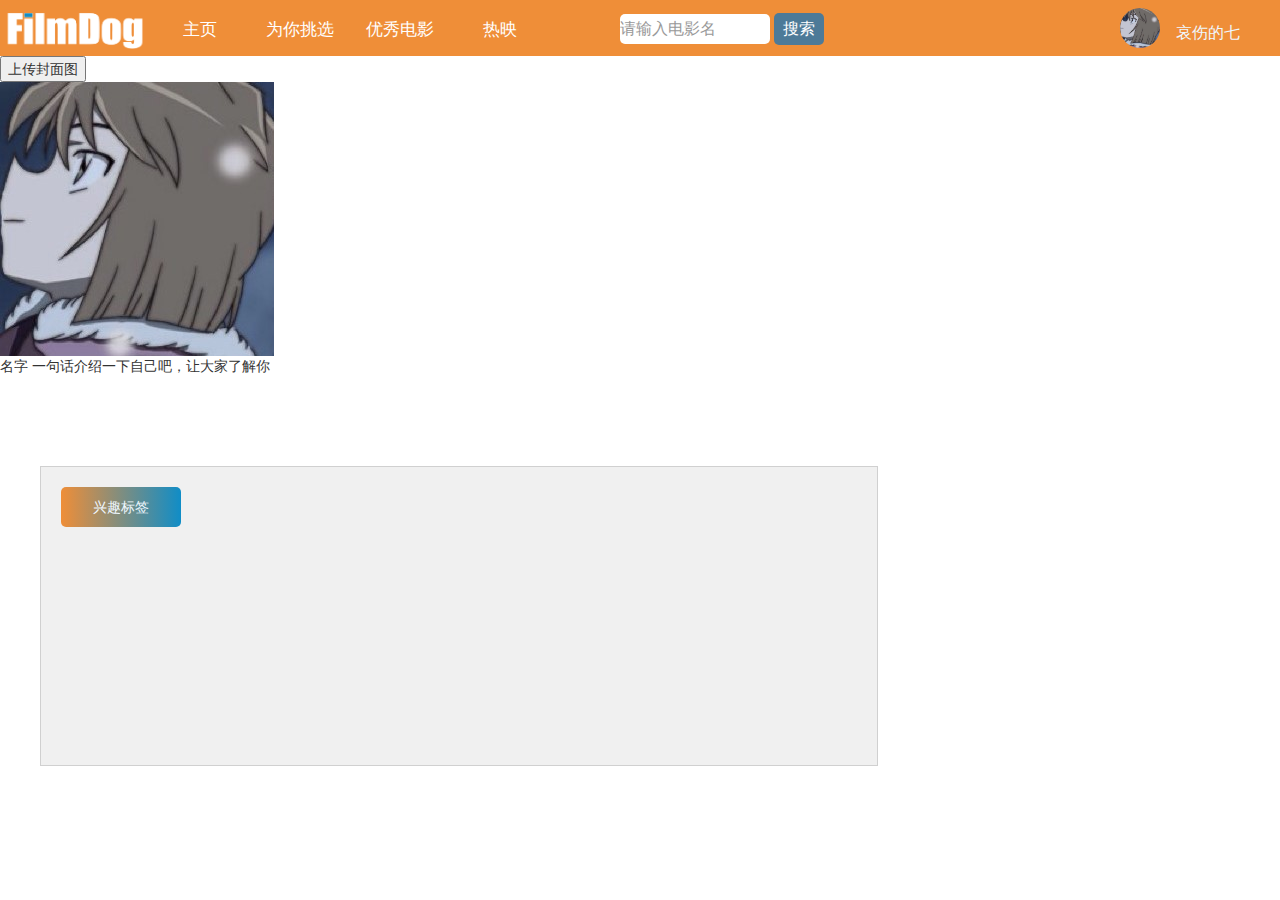
<file: design/html/personal_interest.html>
<!DOCTYPE HTML>
<html>
  <head>
     <meta charset="utf-8">
     <title>个人中心-我的兴趣</title>
     <link rel="stylesheet" href="../css/personal_center.css">
     <link rel="stylesheet" href="../css/component.css"> 
     <link rel="stylesheet" href="../css/personal_interest.css"> 
     <link rel="stylesheet" type="text/css" href="../css/bootstrap.css">
  </head>
    
<body>
     <nav class="navigation_bar">
      <div class="logo_img"><a href="../index.html"><img src="../img/logo.png"></a></div>
       <ul>
         <li><a href="../index.html">主页</a></li>
         <li><a href="../html/recommanding_film.html">为你挑选</a></li>
         <li><a href="../html/hot_flim.html">优秀电影</a></li>
         <li><a href="../html/shown_film.html">热映</a></li>
        </ul>
        <form class="nav_search" name="input" action="" method="post">
          <input class="input_search" type="text" name="movie" placeholder="请输入电影名">
          <input class="input_button" type="submit" value="搜索" style="background-color:rgb(77,122,152);color:white">
        </form>
        <div class="navigationbar_right">
					<!--
          <span><a href="html/login.html">登录</a></span>
					<span><a href="html/regisiter.html">注册</a></span>
					-->
					<div class="portrait dropdown">
						<img src="../img/%E5%B0%8F%E5%93%80.jpeg">
						<div class="dropdown-content">
							<p><a href="../html/personal_center.html">个人中心</a></p>
							<p><a href="../html/login.html">退出</a></p>
  					</div>
					</div>
					<div class="nav_username">哀伤的七夕</div>
        </div>
    </nav>
      
      <div class="profileHeader">
           <div class="card">
              <div class="transform_button">
                  <button type="submit">上传封面图</button>
              </div>
              <div class="selfImage">
                  <img src="../img/%E5%B0%8F%E5%93%80.jpeg">
              </div>
              <div class="profileHeader-title">
                 <span class="profileHeader-name">名字</span>
                 <span class="self_introduction" >一句话介绍一下自己吧，让大家了解你</span>
              </div>
           </div>
       </div>
       <div class="transition"></div>
       <div class="profileMain">
          <div class="profile_nav">
              <nav class="nav_shape">
                  <ul>
                      <li><a href="personal_interest.html">我的兴趣</a></li>
                      <li><a href="personal_wanted.html">我的想看</a></li>
                      <li><a href="personal_history.html">我的历史</a></li>
                      <li><a href="setting.html">个人设置</a></li>
                  </ul>
              </nav>
          </div>
          <div class="profile_show">
               <div class="name_style">兴趣标签</div>
            
              <div class="content">
                  
              </div>
          </div>            
      </div>
</body>
</html>
</file>
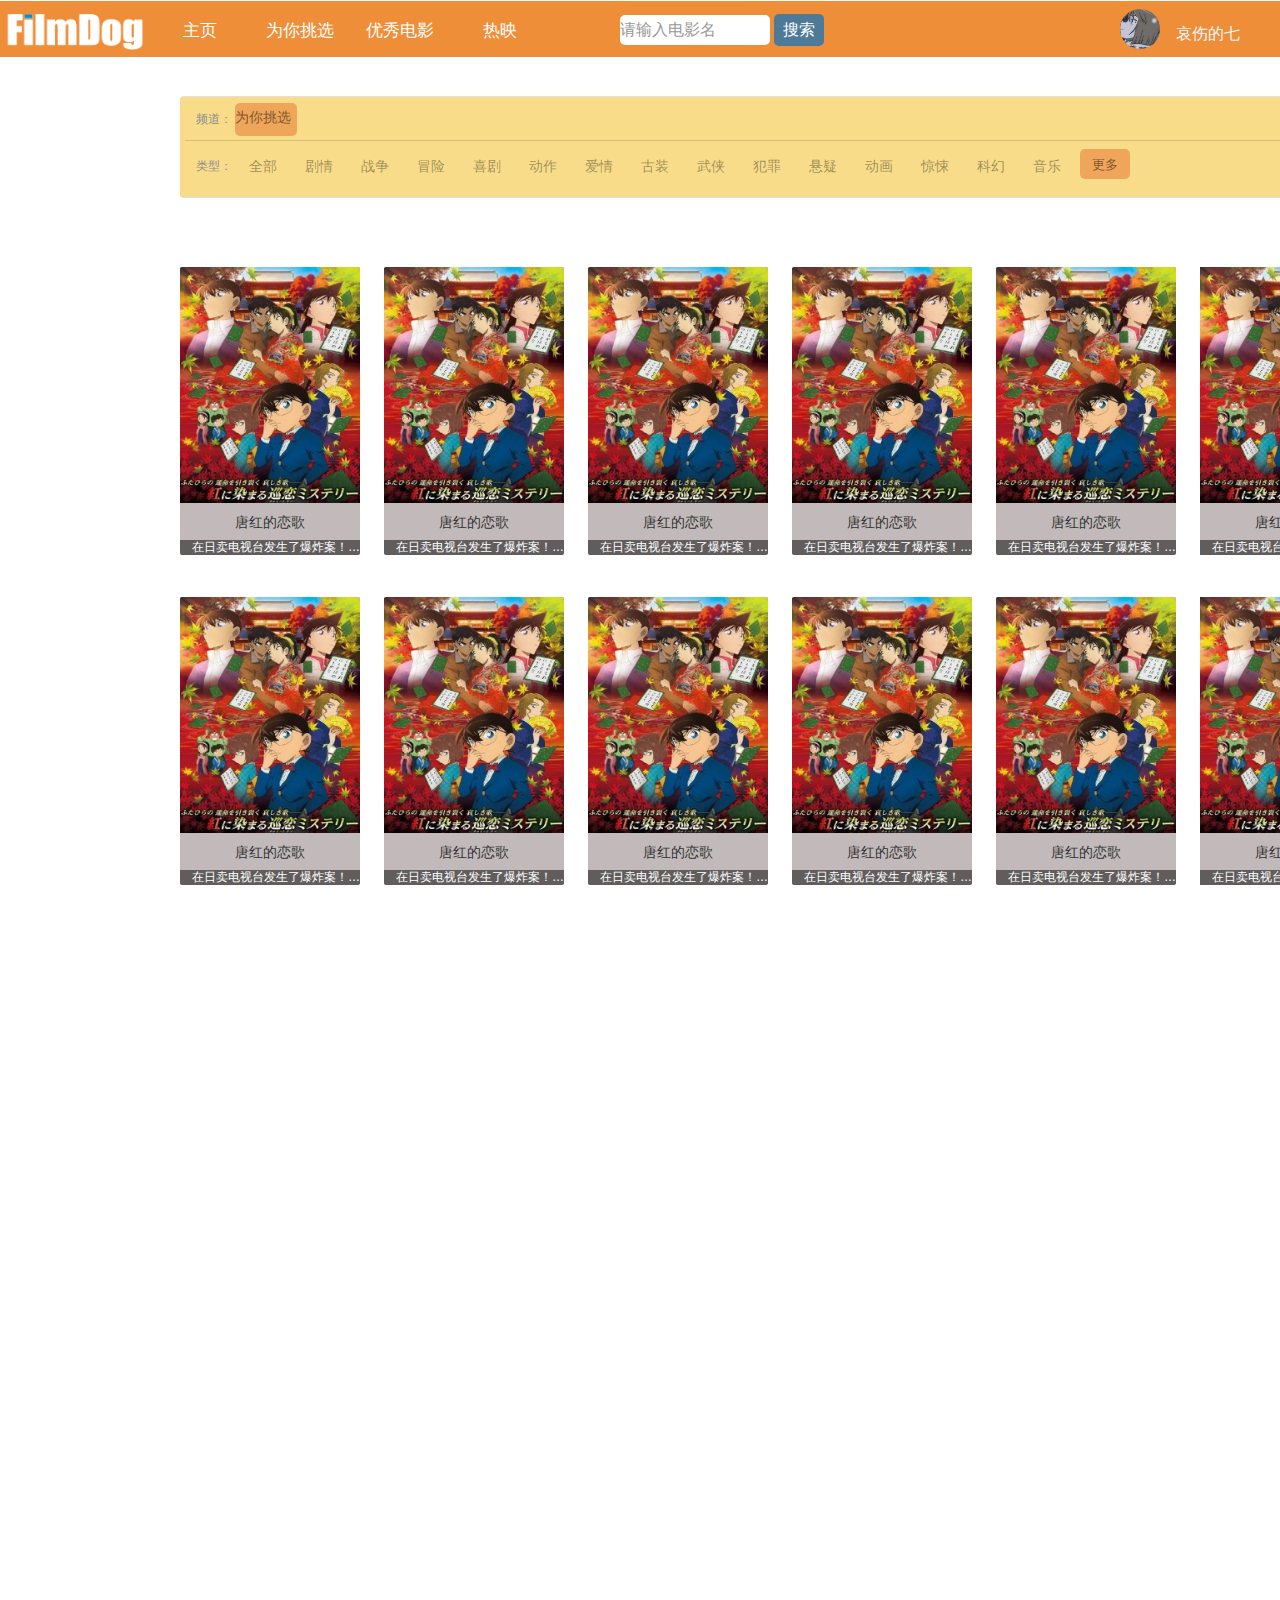
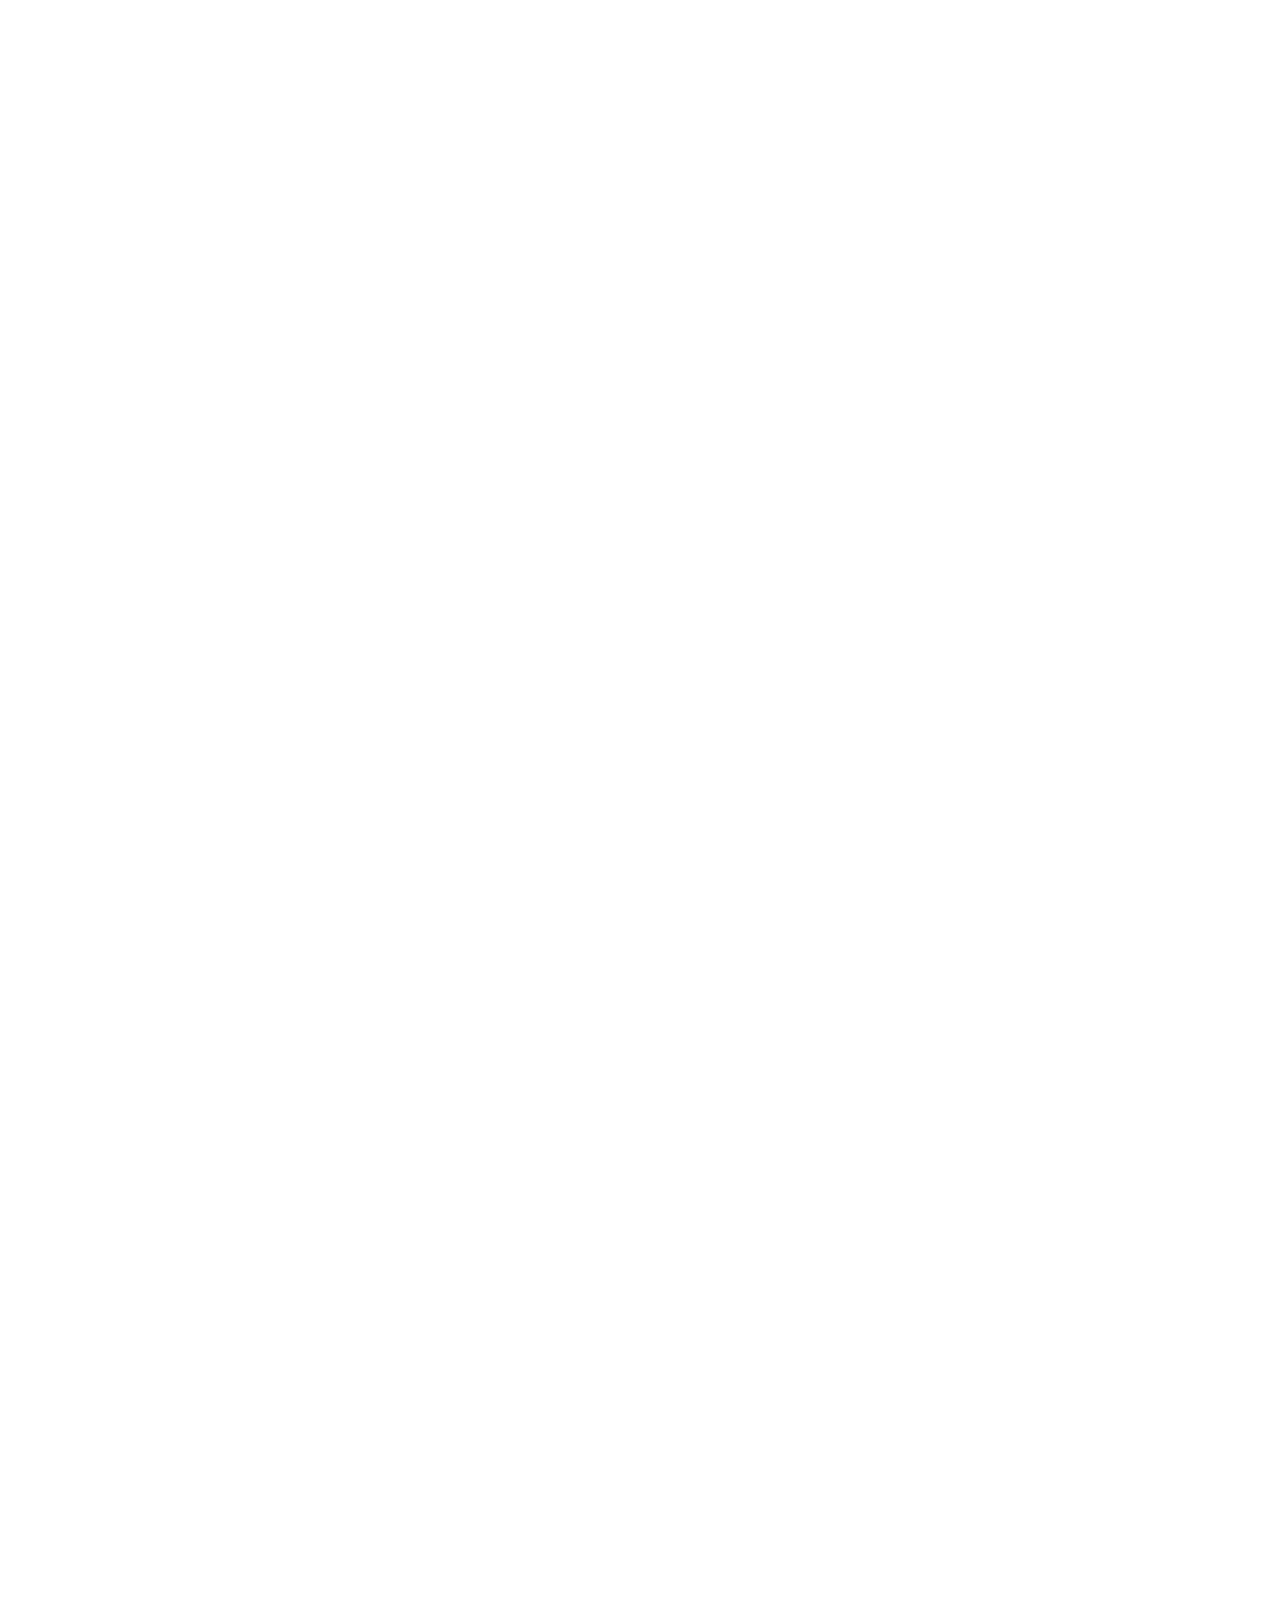
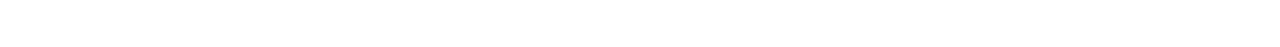
<file: design/html/recommanding_film.html>
<!DOCTYPE HTML>
<html>
    <head>
       <meta charset="utf-8">
       <title>为你挑选</title>
        <link rel="stylesheet" type="text/css" href="../css/bootstrap.css">
        <link rel="stylesheet" href="../css/component.css">
        <link rel="stylesheet" href="../css/recommanding_film.css">
		    <script src="../js/jquery.min.js"></script>
    </head>

<body>
	<div id="top"></div>
	<div id="navbg">
    <nav class="navigation_bar">
      <div class="logo_img"><a href="../index.html"><img src="../img/logo.png"></a></div>
       <ul>
         <li><a href="../index.html">主页</a></li>
         <li><a href="../html/recommanding_film.html">为你挑选</a></li>
         <li><a href="../html/hot_flim.html">优秀电影</a></li>
         <li><a href="../html/shown_film.html">热映</a></li>
        </ul>
        <form class="nav_search" name="input" action="" method="post">
          <input class="input_search" type="text" name="movie" placeholder="请输入电影名">
          <input class="input_button" type="submit" value="搜索" style="background-color:rgb(77,122,152);color:white">
        </form>
        <div class="navigationbar_right">
					<!--
          <span><a href="html/login.html">登录</a></span>
					<span><a href="html/regisiter.html">注册</a></span>
					-->
					<div class="portrait dropdown">
						<img src="../img/%E5%B0%8F%E5%93%80.jpeg">
						<div class="dropdown-content">
							<p><a href="../html/personal_center.html">个人中心</a></p>
							<p><a href="../html/login.html">退出</a></p>
  					</div>
					</div>
					<div class="nav_username">哀伤的七夕</div>
        </div>
    </nav>
		</div>
    
    <div class="main_body">
        <div id="category">
          <div class="category1">
             <div class="category_name1">频道：</div>
             <div class="category_content1">为你挑选</div><br>
          </div>
            <hr>
          <div id="current">
                <div class="category_name2">类型：</div>
             <ul>
                 <li><a href="../html/recommanding_film.html">全部</a></li>
                 <li><a href="../html/recommanding_film.html">剧情</a></li>
                 <li><a href="../html/recommanding_film.html">战争</a></li>
                 <li><a href="../html/recommanding_film.html">冒险</a></li>
                 <li><a href="../html/recommanding_film.html">喜剧</a></li>
                 <li><a href="../html/recommanding_film.html">动作</a></li>
                 <li><a href="../html/recommanding_film.html">爱情</a></li>
                 <li><a href="../html/recommanding_film.html">古装</a></li>
                 <li><a href="../html/recommanding_film.html">武侠</a></li>
                 <li><a href="../html/recommanding_film.html">犯罪</a></li>
                 <li><a href="../html/recommanding_film.html">悬疑</a></li>
                 <li><a href="../html/recommanding_film.html">动画</a></li>
                 <li><a href="../html/recommanding_film.html">惊悚</a></li>
                 <li><a href="../html/recommanding_film.html">科幻</a></li>
                 <li><a href="../html/recommanding_film.html">音乐</a></li>
                 <li><button id="btn" class="btn_style">更多</button></li>
                <div id="spread">      
                 <li><a href="../html/recommanding_film.html">儿童</a> </li>
                </div>
             </ul>
           </div>
					 	
        </div>
        
        <div class="movie_show">
           <div class="row_movie">
              <div class="movie-card">
               <div class="single_movie">
                   <div class="movie_post">
                        <a href="single_film.html"><img src="../img/movie02.jpeg"></a>
                   </div>
                   <div class="movie_info">
                       <div class="movie_name">唐红的恋歌</div>
                       <div class="movie_introduction">
                           <a href="../html/single_film.html" class="note">在日卖电视台发生了爆炸案！此时，引领日本百人一首界的“皋月会”正举办记者会，人群陷入大恐慌！在崩塌中的大楼内，只有关西名侦探——服部平次和他的青梅竹马——远山和叶被困，千钧一发之际柯南将他们平安救出。案件如恐怖袭击一般，然而犯人的目的无人知晓的无法理解的状况令柯南和平次不禁感到蹊跷。</a>
                       </div>
                   </div>
               </div>
              </div>
              <div class="movie-card">
               <div class="single_movie">
                   <div class="movie_post">
                        <a href="single_film.html"><img src="../img/movie02.jpeg"></a>
                   </div>
                   <div class="movie_info">
                       <div class="movie_name">唐红的恋歌</div>
                       <div class="movie_introduction">
                           <a href="../html/single_film.html" class="note">在日卖电视台发生了爆炸案！此时，引领日本百人一首界的“皋月会”正举办记者会，人群陷入大恐慌！在崩塌中的大楼内，只有关西名侦探——服部平次和他的青梅竹马——远山和叶被困，千钧一发之际柯南将他们平安救出。案件如恐怖袭击一般，然而犯人的目的无人知晓的无法理解的状况令柯南和平次不禁感到蹊跷。</a>
                       </div>
                   </div>
               </div>
              </div>
              <div class="movie-card">
               <div class="single_movie">
                   <div class="movie_post">
                        <a href="single_film.html"><img src="../img/movie02.jpeg"></a>
                   </div>
                   <div class="movie_info">
                       <div class="movie_name">唐红的恋歌</div>
                       <div class="movie_introduction">
                           <a href="../html/single_film.html" class="note">在日卖电视台发生了爆炸案！此时，引领日本百人一首界的“皋月会”正举办记者会，人群陷入大恐慌！在崩塌中的大楼内，只有关西名侦探——服部平次和他的青梅竹马——远山和叶被困，千钧一发之际柯南将他们平安救出。案件如恐怖袭击一般，然而犯人的目的无人知晓的无法理解的状况令柯南和平次不禁感到蹊跷。</a>
                       </div>
                   </div>
               </div>
              </div>
              <div class="movie-card">
               <div class="single_movie">
                   <div class="movie_post">
                        <a href="single_film.html"><img src="../img/movie02.jpeg"></a>
                   </div>
                   <div class="movie_info">
                       <div class="movie_name">唐红的恋歌</div>
                       <div class="movie_introduction">
                           <a href="../html/single_film.html" class="note">在日卖电视台发生了爆炸案！此时，引领日本百人一首界的“皋月会”正举办记者会，人群陷入大恐慌！在崩塌中的大楼内，只有关西名侦探——服部平次和他的青梅竹马——远山和叶被困，千钧一发之际柯南将他们平安救出。案件如恐怖袭击一般，然而犯人的目的无人知晓的无法理解的状况令柯南和平次不禁感到蹊跷。</a>
                       </div>
                   </div>
               </div>
              </div>
              <div class="movie-card">
               <div class="single_movie">
                   <div class="movie_post">
                        <a href="single_film.html"><img src="../img/movie02.jpeg"></a>
                   </div>
                   <div class="movie_info">
                       <div class="movie_name">唐红的恋歌</div>
                       <div class="movie_introduction">
                           <a href="../html/single_film.html" class="note">在日卖电视台发生了爆炸案！此时，引领日本百人一首界的“皋月会”正举办记者会，人群陷入大恐慌！在崩塌中的大楼内，只有关西名侦探——服部平次和他的青梅竹马——远山和叶被困，千钧一发之际柯南将他们平安救出。案件如恐怖袭击一般，然而犯人的目的无人知晓的无法理解的状况令柯南和平次不禁感到蹊跷。</a>
                       </div>
                   </div>
               </div>
              </div>
               <div class="row_last_movie">
                   <div class="movie_post">
                       <a href="single_film.html"><img src="../img/movie02.jpeg"></a>
                   </div>
                   <div class="movie_info">
                       <div class="movie_name">唐红的恋歌</div>
                       <div class="movie_introduction">
                           <a href="../html/single_film.html" class="note">在日卖电视台发生了爆炸案！此时，引领日本百人一首界的“皋月会”正举办记者会，人群陷入大恐慌！在崩塌中的大楼内，只有关西名侦探——服部平次和他的青梅竹马——远山和叶被困，千钧一发之际柯南将他们平安救出。案件如恐怖袭击一般，然而犯人的目的无人知晓的无法理解的状况令柯南和平次不禁感到蹊跷。</a>
                       </div>
                   </div>
               </div>
            </div>
            <div class="row_movie">
              <div class="movie-card">
               <div class="single_movie">
                   <div class="movie_post">
                        <a href="single_film.html"><img src="../img/movie02.jpeg"></a>
                   </div>
                   <div class="movie_info">
                       <div class="movie_name">唐红的恋歌</div>
                       <div class="movie_introduction">
                           <a href="../html/single_film.html" class="note">在日卖电视台发生了爆炸案！此时，引领日本百人一首界的“皋月会”正举办记者会，人群陷入大恐慌！在崩塌中的大楼内，只有关西名侦探——服部平次和他的青梅竹马——远山和叶被困，千钧一发之际柯南将他们平安救出。案件如恐怖袭击一般，然而犯人的目的无人知晓的无法理解的状况令柯南和平次不禁感到蹊跷。</a>
                       </div>
                   </div>
               </div>
              </div>
              <div class="movie-card">
               <div class="single_movie">
                   <div class="movie_post">
                        <a href="single_film.html"><img src="../img/movie02.jpeg"></a>
                   </div>
                   <div class="movie_info">
                       <div class="movie_name">唐红的恋歌</div>
                       <div class="movie_introduction">
                           <a href="../html/single_film.html" class="note">在日卖电视台发生了爆炸案！此时，引领日本百人一首界的“皋月会”正举办记者会，人群陷入大恐慌！在崩塌中的大楼内，只有关西名侦探——服部平次和他的青梅竹马——远山和叶被困，千钧一发之际柯南将他们平安救出。案件如恐怖袭击一般，然而犯人的目的无人知晓的无法理解的状况令柯南和平次不禁感到蹊跷。</a>
                       </div>
                   </div>
               </div>
              </div>
              <div class="movie-card">
               <div class="single_movie">
                   <div class="movie_post">
                        <a href="single_film.html"><img src="../img/movie02.jpeg"></a>
                   </div>
                   <div class="movie_info">
                       <div class="movie_name">唐红的恋歌</div>
                       <div class="movie_introduction">
                           <a href="../html/single_film.html" class="note">在日卖电视台发生了爆炸案！此时，引领日本百人一首界的“皋月会”正举办记者会，人群陷入大恐慌！在崩塌中的大楼内，只有关西名侦探——服部平次和他的青梅竹马——远山和叶被困，千钧一发之际柯南将他们平安救出。案件如恐怖袭击一般，然而犯人的目的无人知晓的无法理解的状况令柯南和平次不禁感到蹊跷。</a>
                       </div>
                   </div>
               </div>
              </div>
              <div class="movie-card">
               <div class="single_movie">
                   <div class="movie_post">
                        <a href="single_film.html"><img src="../img/movie02.jpeg"></a>
                   </div>
                   <div class="movie_info">
                       <div class="movie_name">唐红的恋歌</div>
                       <div class="movie_introduction">
                           <a href="../html/single_film.html" class="note">在日卖电视台发生了爆炸案！此时，引领日本百人一首界的“皋月会”正举办记者会，人群陷入大恐慌！在崩塌中的大楼内，只有关西名侦探——服部平次和他的青梅竹马——远山和叶被困，千钧一发之际柯南将他们平安救出。案件如恐怖袭击一般，然而犯人的目的无人知晓的无法理解的状况令柯南和平次不禁感到蹊跷。</a>
                       </div>
                   </div>
               </div>
              </div>
              <div class="movie-card">
               <div class="single_movie">
                   <div class="movie_post">
                        <a href="single_film.html"><img src="../img/movie02.jpeg"></a>
                   </div>
                   <div class="movie_info">
                       <div class="movie_name">唐红的恋歌</div>
                       <div class="movie_introduction">
                           <a href="../html/single_film.html" class="note">在日卖电视台发生了爆炸案！此时，引领日本百人一首界的“皋月会”正举办记者会，人群陷入大恐慌！在崩塌中的大楼内，只有关西名侦探——服部平次和他的青梅竹马——远山和叶被困，千钧一发之际柯南将他们平安救出。案件如恐怖袭击一般，然而犯人的目的无人知晓的无法理解的状况令柯南和平次不禁感到蹊跷。</a>
                       </div>
                   </div>
               </div>
              </div>
               <div class="row_last_movie">
                   <div class="movie_post">
                       <a href="single_film.html"><img src="../img/movie02.jpeg"></a>
                   </div>
                   <div class="movie_info">
                       <div class="movie_name">唐红的恋歌</div>
                       <div class="movie_introduction">
                           <a href="../html/single_film.html" class="note">在日卖电视台发生了爆炸案！此时，引领日本百人一首界的“皋月会”正举办记者会，人群陷入大恐慌！在崩塌中的大楼内，只有关西名侦探——服部平次和他的青梅竹马——远山和叶被困，千钧一发之际柯南将他们平安救出。案件如恐怖袭击一般，然而犯人的目的无人知晓的无法理解的状况令柯南和平次不禁感到蹊跷。</a>
                       </div>
                   </div>
               </div>
           </div>
            
        </div>
        
     <script>
            /*获得btn*/
            var btn = document.getElementById('btn')
            var spread = document.getElementById('spread')
            var iSpread = false
            /*高度*/
            var height = spread.scrollHeight
            /*总时间*/
            var time = 20;
            /*间隔*/
            var interval = 3
            /*速度*/
            var speed = height/(time/interval)
            /*点击事件*/
            btn.onclick = function (e) {
                btn.disabled = 'disabled'
                if(!iSpread){
                    var speeds = 0
                    var timer = setInterval(function () {
                        speeds += speed
                        spread.style.height = speeds + 'px'

                        if(parseInt(spread.style.height) >=height){
                            clearTimeout(timer)
                            btn.disabled = ''
                        }
                    },interval)
                    this.innerHTML = '收起'
                }else {
                    var speeds = height
                    this.innerHTML = '展开'
                    var timer = setInterval(function () {
                        speeds -= speed
                        spread.style.height = speeds + 'px'
                        if(speeds <= 0){
                            clearTimeout(timer)
                            btn.disabled = ''
                        }
                    },interval)
                }
                iSpread = !iSpread
            }
         </script> 

        
    </div>
    <!--悬浮主导航栏-->
<script type="text/javascript">
$(document).ready(function () {
    var topH=$("#top").height();//获取头部高度，top指导航栏上面的部分
    var navbg=$("#navbg");//获取导航栏对象
    $(window).scroll(function () {
        if($(window).scrollTop()>topH){//对比滚动的距离与导航栏上面部分的高度大小来动态添加css样式
            navbg.addClass("scrollNav")//对导航栏添加样式
        }else{
            navbg.removeClass("scrollNav")//去掉导航栏添加的样式
        }
    });
});
</script>
    
</body>
</html>
</file>
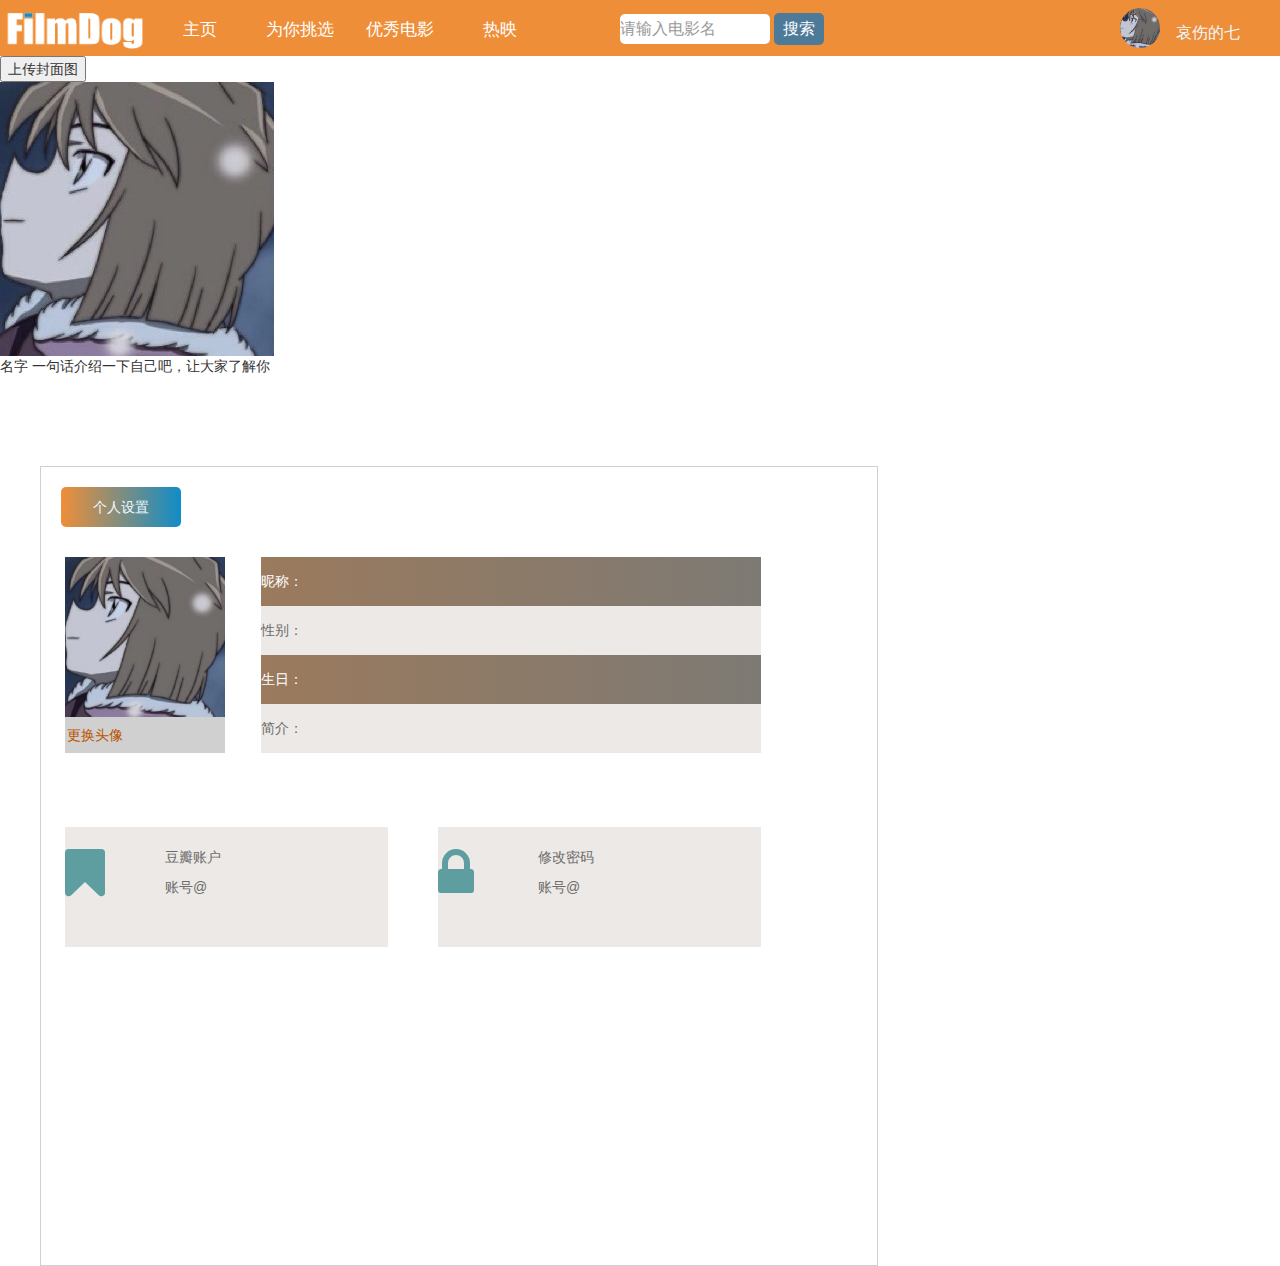
<file: design/html/setting.html>
<!DOCTYPE HTML>
<html>
  <head>
     <meta charset="utf-8">
     <title>个人中心-设置</title>
     <link rel="stylesheet" href="../css/personal_center.css">
     <link rel="stylesheet" href="../css/component.css"> 
     <link rel="stylesheet" href="../css/setting.css">
     <link rel="stylesheet" href="../css/font-awesome.min.css"> 
     <link rel="stylesheet" type="text/css" href="../css/bootstrap.css">
  </head>
    
<body>
     <nav class="navigation_bar">
      <div class="logo_img"><a href="../index.html"><img src="../img/logo.png"></a></div>
       <ul>
         <li><a href="../index.html">主页</a></li>
         <li><a href="../html/recommanding_film.html">为你挑选</a></li>
         <li><a href="../html/hot_flim.html">优秀电影</a></li>
         <li><a href="../html/shown_film.html">热映</a></li>
        </ul>
        <form class="nav_search" name="input" action="" method="post">
          <input class="input_search" type="text" name="movie" placeholder="请输入电影名">
          <input class="input_button" type="submit" value="搜索" style="background-color:rgb(77,122,152);color:white">
        </form>
        <div class="navigationbar_right">
					<!--
          <span><a href="html/login.html">登录</a></span>
					<span><a href="html/regisiter.html">注册</a></span>
					-->
					<div class="portrait dropdown">
						<img src="../img/%E5%B0%8F%E5%93%80.jpeg">
						<div class="dropdown-content">
							<p><a href="../html/personal_center.html">个人中心</a></p>
							<p><a href="../html/login.html">退出</a></p>
  					</div>
					</div>
					<div class="nav_username">哀伤的七夕</div>
        </div>
    </nav>
      
      <div class="profileHeader">
           <div class="card">
              <div class="transform_button">
                  <button type="submit">上传封面图</button>
              </div>
              <div class="selfImage">
                  <img src="../img/%E5%B0%8F%E5%93%80.jpeg">
              </div>
              <div class="profileHeader-title">
                 <span class="profileHeader-name">名字</span>
                 <span class="self_introduction" >一句话介绍一下自己吧，让大家了解你</span>
              </div>
           </div>
       </div>
       <div class="transition"></div>
       <div class="profileMain">
          <div class="profile_nav">
              <nav class="nav_shape">
                  <ul>
                      <li><a href="personal_interest.html">我的兴趣</a></li>
                      <li><a href="personal_wanted.html">我的想看</a></li>
                      <li><a href="personal_history.html">我的历史</a></li>
                      <li><a href="setting.html">个人设置</a></li>
                  </ul>
              </nav>
          </div>
          <div class="profile_show">
              <div class="name_style">个人设置</div>
              <div class="content">
                <div class="basis">
                    <div class="protrait">
                        <img src="../img/%E5%B0%8F%E5%93%80.jpeg">
                        <div class="change">更换头像</div>
                    </div>
                     <div class=text_content>
                      <span class="p1">昵称：</span>
                      <br>
                      <span class="p2">性别：</span>
                      <br>
                      <span class="p1">生日：</span>
                      <br>
                      <span class="p2">简介：</span>
                      <br>
                     </div>
                </div>
                <div class="adding">
                    <div class="p3">
                      <div class="pattern">
                          <div class="mmp">
                           <i class="icon-bookmark icon-4x"></i>
                          </div>
                      </div>
                      <div class="email">豆瓣账户</div>
                      <div class="letter">账号@</div>
                    </div>
                    <div class="p4">
                      <div class="pattern">
                         <div class="mmp">
                         <i class="icon-lock icon-4x"></i>
                         </div>
                      </div>
                      <div class="email">修改密码</div>
                      <div class="letter">账号@</div>
                    </div>
                </div>
              </div>
          </div>            
      </div>
</body>
</html>
</file>
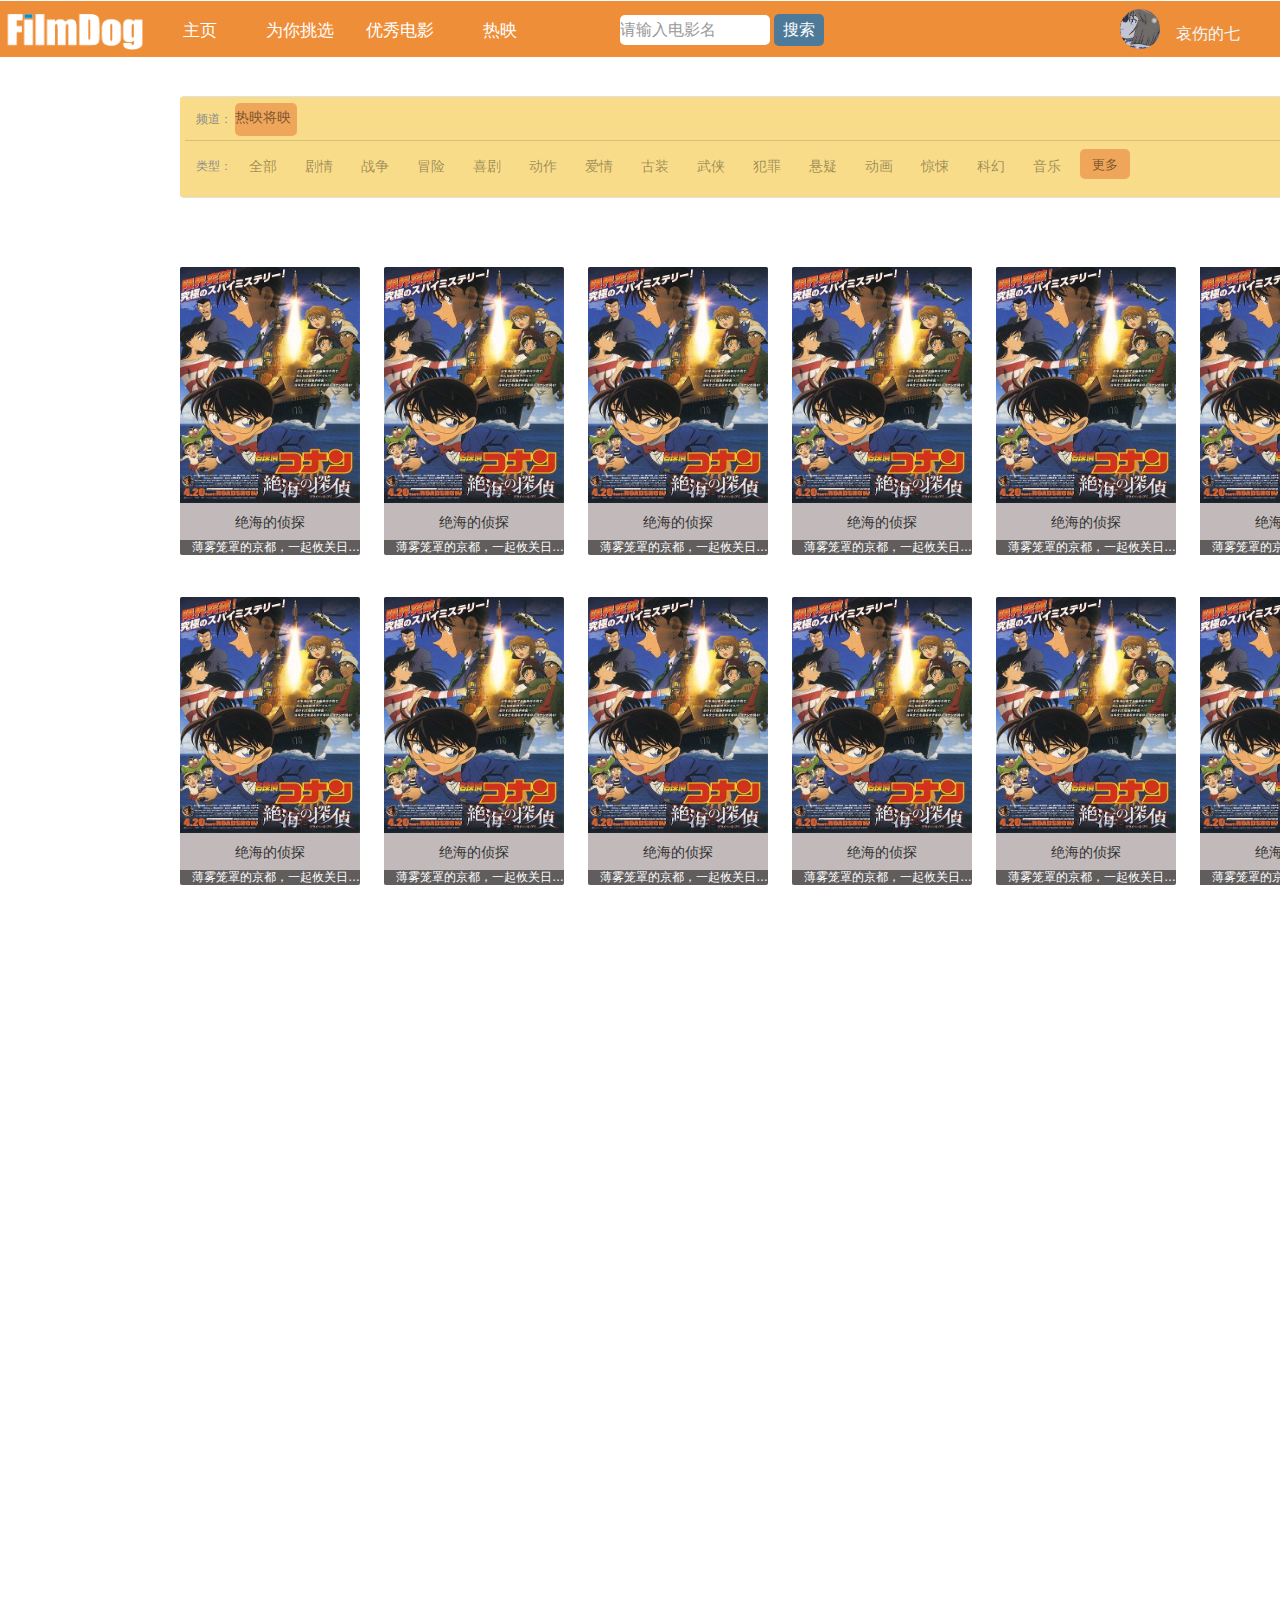
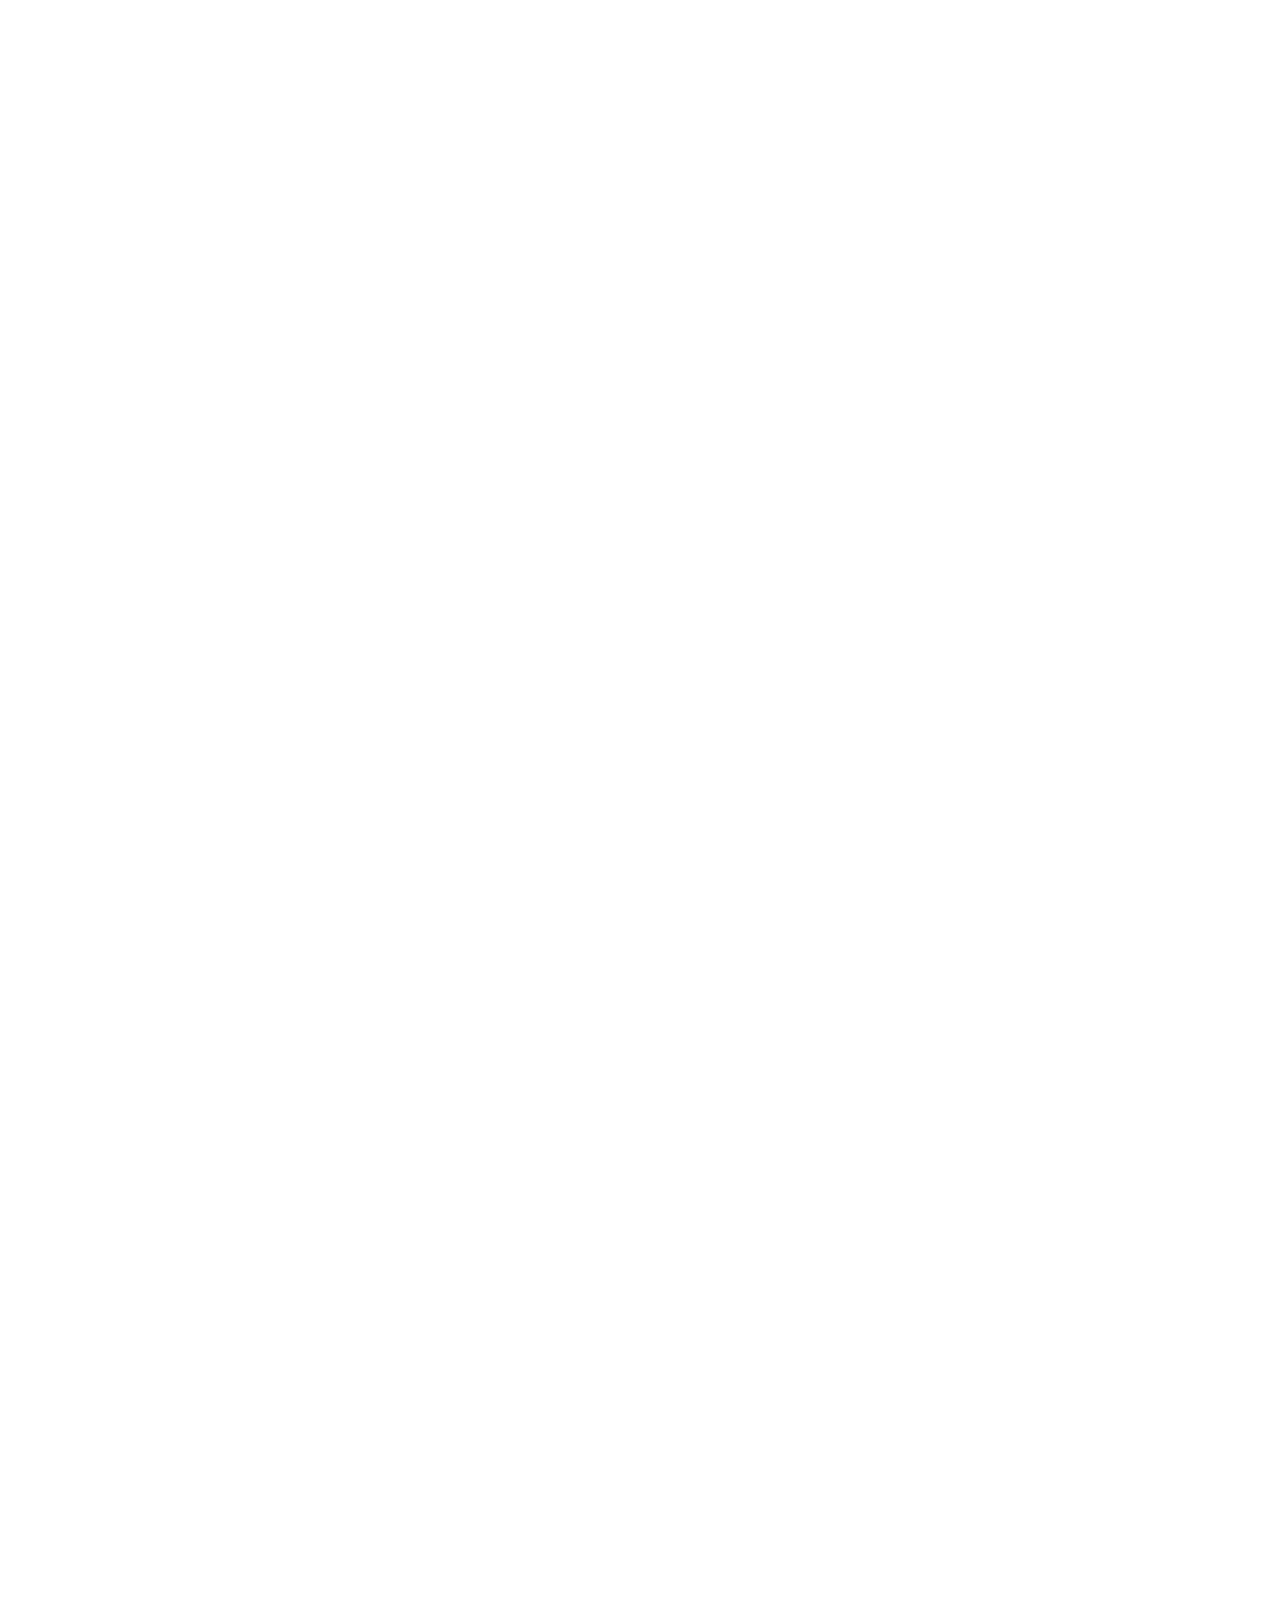
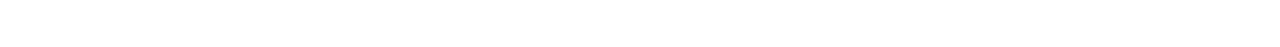
<file: design/html/shown_film.html>
<!DOCTYPE HTML>
<html>
    <head>
       <meta charset="utf-8">
       <title>热映</title>
       <link rel="stylesheet" type="text/css" href="../css/bootstrap.css">
       <link rel="stylesheet" href="../css/shown_film.css">
       <link rel="stylesheet" href="../css/component.css">
			 <script src="../js/jquery.min.js"></script>
    </head>

<body>
	<div id="top"></div>
	<div id="navbg">
    <nav class="navigation_bar">
      <div class="logo_img"><a href="../index.html"><img src="../img/logo.png"></a></div>
       <ul>
         <li><a href="../index.html">主页</a></li>
         <li><a href="../html/recommanding_film.html">为你挑选</a></li>
         <li><a href="../html/hot_flim.html">优秀电影</a></li>
         <li><a href="../html/shown_film.html">热映</a></li>
        </ul>
        <form class="nav_search" name="input" action="" method="post">
          <input class="input_search" type="text" name="movie" placeholder="请输入电影名">
          <input class="input_button" type="submit" value="搜索" style="background-color:rgb(77,122,152);color:white">
        </form>
        <div class="navigationbar_right">
					<!--
          <span><a href="html/login.html">登录</a></span>
					<span><a href="html/regisiter.html">注册</a></span>
					-->
					<div class="portrait dropdown">
						<img src="../img/%E5%B0%8F%E5%93%80.jpeg">
						<div class="dropdown-content">
							<p><a href="../html/personal_center.html">个人中心</a></p>
							<p><a href="../html/login.html">退出</a></p>
  					</div>
					</div>
					<div class="nav_username">哀伤的七夕</div>
        </div>
    </nav>
    </div>
    <div class="main_body">
        <div id="category">
          <div class="category1">
             <div class="category_name1">频道：</div>
             <div class="category_content1">热映将映</div><br>
          </div>
            <hr>
          <div id="current">
                <div class="category_name2">类型：</div>
             <ul>
                 <li><a href="../html/recommanding_film.html">全部</a></li>
                 <li><a href="../html/recommanding_film.html">剧情</a></li>
                 <li><a href="../html/recommanding_film.html">战争</a></li>
                 <li><a href="../html/recommanding_film.html">冒险</a></li>
                 <li><a href="../html/recommanding_film.html">喜剧</a></li>
                 <li><a href="../html/recommanding_film.html">动作</a></li>
                 <li><a href="../html/recommanding_film.html">爱情</a></li>
                 <li><a href="../html/recommanding_film.html">古装</a></li>
                 <li><a href="../html/recommanding_film.html">武侠</a></li>
                 <li><a href="../html/recommanding_film.html">犯罪</a></li>
                 <li><a href="../html/recommanding_film.html">悬疑</a></li>
                 <li><a href="../html/recommanding_film.html">动画</a></li>
                 <li><a href="../html/recommanding_film.html">惊悚</a></li>
                 <li><a href="../html/recommanding_film.html">科幻</a></li>
                 <li><a href="../html/recommanding_film.html">音乐</a></li>
                 <li><button id="btn" class="btn_style">更多</button></li>
                <div id="spread">      
                 <li><a href="../html/recommanding_film.html">儿童</a> </li>
                </div>
             </ul>
           </div>
					 	
        </div>
        
        <div class="movie_show">
           <div class="row_movie">
              <div class="movie-card">
               <div class="single_movie">
                   <div class="movie_post">
                       <a href="cinema_comparing.html"><img src="../img/movie03.jpg"></a>
                   </div>
                   <div class="movie_info">
                       <div class="movie_name">绝海的侦探</div>
                       <div class="movie_introduction">
                           <a href="../html/cinema_comparing.html" class="note">薄雾笼罩的京都，一起攸关日本国家安全的大事件即将发生。一艘疑似装载爆炸物的可疑船只靠近舞鹤湾。通过对船上相关数据和零部件的勘察判明，该船很大可能来自海外。此消息一出，立刻引起全日本上下的恐慌。就在同一天，江户川柯南、毛利小五郎、毛利兰以及少年侦探团的各位一同观摩海上自卫队组织的对空作战演习，他们史无前例地登上了宙斯盾舰穗高号，与全国各地聚集来的孩子们一起，被装备了电子武装的高科技宙斯盾舰带来的巨大魄力所震撼。</a>
                       </div>
                   </div>
               </div>
              </div>
              <div class="movie-card">
               <div class="single_movie">
                   <div class="movie_post">
                       <a href="cinema_comparing.html"><img src="../img/movie03.jpg"></a>
                   </div>
                   <div class="movie_info">
                       <div class="movie_name">绝海的侦探</div>
                       <div class="movie_introduction">
                           <a href="../html/cinema_comparing.html" class="note">薄雾笼罩的京都，一起攸关日本国家安全的大事件即将发生。一艘疑似装载爆炸物的可疑船只靠近舞鹤湾。通过对船上相关数据和零部件的勘察判明，该船很大可能来自海外。此消息一出，立刻引起全日本上下的恐慌。就在同一天，江户川柯南、毛利小五郎、毛利兰以及少年侦探团的各位一同观摩海上自卫队组织的对空作战演习，他们史无前例地登上了宙斯盾舰穗高号，与全国各地聚集来的孩子们一起，被装备了电子武装的高科技宙斯盾舰带来的巨大魄力所震撼。</a>
                       </div>
                   </div>
               </div>
              </div>
              <div class="movie-card">
               <div class="single_movie">
                   <div class="movie_post">
                       <a href="cinema_comparing.html"><img src="../img/movie03.jpg"></a>
                   </div>
                   <div class="movie_info">
                       <div class="movie_name">绝海的侦探</div>
                       <div class="movie_introduction">
                           <a href="../html/cinema_comparing.html" class="note">薄雾笼罩的京都，一起攸关日本国家安全的大事件即将发生。一艘疑似装载爆炸物的可疑船只靠近舞鹤湾。通过对船上相关数据和零部件的勘察判明，该船很大可能来自海外。此消息一出，立刻引起全日本上下的恐慌。就在同一天，江户川柯南、毛利小五郎、毛利兰以及少年侦探团的各位一同观摩海上自卫队组织的对空作战演习，他们史无前例地登上了宙斯盾舰穗高号，与全国各地聚集来的孩子们一起，被装备了电子武装的高科技宙斯盾舰带来的巨大魄力所震撼。</a>
                       </div>
                   </div>
               </div>
              </div>
              <div class="movie-card">
               <div class="single_movie">
                   <div class="movie_post">
                       <a href="cinema_comparing.html"><img src="../img/movie03.jpg"></a>
                   </div>
                   <div class="movie_info">
                       <div class="movie_name">绝海的侦探</div>
                       <div class="movie_introduction">
                           <a href="../html/cinema_comparing.html" class="note">薄雾笼罩的京都，一起攸关日本国家安全的大事件即将发生。一艘疑似装载爆炸物的可疑船只靠近舞鹤湾。通过对船上相关数据和零部件的勘察判明，该船很大可能来自海外。此消息一出，立刻引起全日本上下的恐慌。就在同一天，江户川柯南、毛利小五郎、毛利兰以及少年侦探团的各位一同观摩海上自卫队组织的对空作战演习，他们史无前例地登上了宙斯盾舰穗高号，与全国各地聚集来的孩子们一起，被装备了电子武装的高科技宙斯盾舰带来的巨大魄力所震撼。</a>
                       </div>
                   </div>
               </div>
              </div>
              <div class="movie-card">
               <div class="single_movie">
                   <div class="movie_post">
                       <a href="cinema_comparing.html"><img src="../img/movie03.jpg"></a>
                   </div>
                   <div class="movie_info">
                       <div class="movie_name">绝海的侦探</div>
                       <div class="movie_introduction">
                           <a href="../html/cinema_comparing.html" class="note">薄雾笼罩的京都，一起攸关日本国家安全的大事件即将发生。一艘疑似装载爆炸物的可疑船只靠近舞鹤湾。通过对船上相关数据和零部件的勘察判明，该船很大可能来自海外。此消息一出，立刻引起全日本上下的恐慌。就在同一天，江户川柯南、毛利小五郎、毛利兰以及少年侦探团的各位一同观摩海上自卫队组织的对空作战演习，他们史无前例地登上了宙斯盾舰穗高号，与全国各地聚集来的孩子们一起，被装备了电子武装的高科技宙斯盾舰带来的巨大魄力所震撼。</a>
                       </div>
                   </div>
               </div>
              </div>
               <div class="row_last_movie">
                   <div class="movie_post">
                       <a href="cinema_comparing.html"><img src="../img/movie03.jpg"></a>
                   </div>
                   <div class="movie_info">
                       <div class="movie_name">绝海的侦探</div>
                       <div class="movie_introduction">
                           <a href="../html/cinema_comparing.html" class="note">薄雾笼罩的京都，一起攸关日本国家安全的大事件即将发生。一艘疑似装载爆炸物的可疑船只靠近舞鹤湾。通过对船上相关数据和零部件的勘察判明，该船很大可能来自海外。此消息一出，立刻引起全日本上下的恐慌。就在同一天，江户川柯南、毛利小五郎、毛利兰以及少年侦探团的各位一同观摩海上自卫队组织的对空作战演习，他们史无前例地登上了宙斯盾舰穗高号，与全国各地聚集来的孩子们一起，被装备了电子武装的高科技宙斯盾舰带来的巨大魄力所震撼。</a>
                       </div>
                   </div>
               </div>
           </div>
            <div class="row_movie">
              <div class="movie-card">
               <div class="single_movie">
                   <div class="movie_post">
                       <a href="cinema_comparing.html"><img src="../img/movie03.jpg"></a>
                   </div>
                   <div class="movie_info">
                       <div class="movie_name">绝海的侦探</div>
                       <div class="movie_introduction">
                           <a href="../html/cinema_comparing.html" class="note">薄雾笼罩的京都，一起攸关日本国家安全的大事件即将发生。一艘疑似装载爆炸物的可疑船只靠近舞鹤湾。通过对船上相关数据和零部件的勘察判明，该船很大可能来自海外。此消息一出，立刻引起全日本上下的恐慌。就在同一天，江户川柯南、毛利小五郎、毛利兰以及少年侦探团的各位一同观摩海上自卫队组织的对空作战演习，他们史无前例地登上了宙斯盾舰穗高号，与全国各地聚集来的孩子们一起，被装备了电子武装的高科技宙斯盾舰带来的巨大魄力所震撼。</a>
                       </div>
                   </div>
               </div>
              </div>
              <div class="movie-card">
               <div class="single_movie">
                   <div class="movie_post">
                       <a href="cinema_comparing.html"><img src="../img/movie03.jpg"></a>
                   </div>
                   <div class="movie_info">
                       <div class="movie_name">绝海的侦探</div>
                       <div class="movie_introduction">
                           <a href="../html/cinema_comparing.html" class="note">薄雾笼罩的京都，一起攸关日本国家安全的大事件即将发生。一艘疑似装载爆炸物的可疑船只靠近舞鹤湾。通过对船上相关数据和零部件的勘察判明，该船很大可能来自海外。此消息一出，立刻引起全日本上下的恐慌。就在同一天，江户川柯南、毛利小五郎、毛利兰以及少年侦探团的各位一同观摩海上自卫队组织的对空作战演习，他们史无前例地登上了宙斯盾舰穗高号，与全国各地聚集来的孩子们一起，被装备了电子武装的高科技宙斯盾舰带来的巨大魄力所震撼。</a>
                       </div>
                   </div>
               </div>
              </div>
              <div class="movie-card">
               <div class="single_movie">
                   <div class="movie_post">
                       <a href="cinema_comparing.html"><img src="../img/movie03.jpg"></a>
                   </div>
                   <div class="movie_info">
                       <div class="movie_name">绝海的侦探</div>
                       <div class="movie_introduction">
                           <a href="../html/cinema_comparing.html" class="note">薄雾笼罩的京都，一起攸关日本国家安全的大事件即将发生。一艘疑似装载爆炸物的可疑船只靠近舞鹤湾。通过对船上相关数据和零部件的勘察判明，该船很大可能来自海外。此消息一出，立刻引起全日本上下的恐慌。就在同一天，江户川柯南、毛利小五郎、毛利兰以及少年侦探团的各位一同观摩海上自卫队组织的对空作战演习，他们史无前例地登上了宙斯盾舰穗高号，与全国各地聚集来的孩子们一起，被装备了电子武装的高科技宙斯盾舰带来的巨大魄力所震撼。</a>
                       </div>
                   </div>
               </div>
              </div>
              <div class="movie-card">
               <div class="single_movie">
                   <div class="movie_post">
                       <a href="cinema_comparing.html"><img src="../img/movie03.jpg"></a>
                   </div>
                   <div class="movie_info">
                       <div class="movie_name">绝海的侦探</div>
                       <div class="movie_introduction">
                           <a href="../html/cinema_comparing.html" class="note">薄雾笼罩的京都，一起攸关日本国家安全的大事件即将发生。一艘疑似装载爆炸物的可疑船只靠近舞鹤湾。通过对船上相关数据和零部件的勘察判明，该船很大可能来自海外。此消息一出，立刻引起全日本上下的恐慌。就在同一天，江户川柯南、毛利小五郎、毛利兰以及少年侦探团的各位一同观摩海上自卫队组织的对空作战演习，他们史无前例地登上了宙斯盾舰穗高号，与全国各地聚集来的孩子们一起，被装备了电子武装的高科技宙斯盾舰带来的巨大魄力所震撼。</a>
                       </div>
                   </div>
               </div>
              </div>
              <div class="movie-card">
               <div class="single_movie">
                   <div class="movie_post">
                       <a href="cinema_comparing.html"><img src="../img/movie03.jpg"></a>
                   </div>
                   <div class="movie_info">
                       <div class="movie_name">绝海的侦探</div>
                       <div class="movie_introduction">
                           <a href="../html/cinema_comparing.html" class="note">薄雾笼罩的京都，一起攸关日本国家安全的大事件即将发生。一艘疑似装载爆炸物的可疑船只靠近舞鹤湾。通过对船上相关数据和零部件的勘察判明，该船很大可能来自海外。此消息一出，立刻引起全日本上下的恐慌。就在同一天，江户川柯南、毛利小五郎、毛利兰以及少年侦探团的各位一同观摩海上自卫队组织的对空作战演习，他们史无前例地登上了宙斯盾舰穗高号，与全国各地聚集来的孩子们一起，被装备了电子武装的高科技宙斯盾舰带来的巨大魄力所震撼。</a>
                       </div>
                   </div>
               </div>
               </div>
               <div class="row_last_movie">
                   <div class="movie_post">
                       <a href="cinema_comparing.html"><img src="../img/movie03.jpg"></a>
                   </div>
                   <div class="movie_info">
                       <div class="movie_name">绝海的侦探</div>
                       <div class="movie_introduction">
                           <a href="../html/cinema_comparing.html" class="note">薄雾笼罩的京都，一起攸关日本国家安全的大事件即将发生。一艘疑似装载爆炸物的可疑船只靠近舞鹤湾。通过对船上相关数据和零部件的勘察判明，该船很大可能来自海外。此消息一出，立刻引起全日本上下的恐慌。就在同一天，江户川柯南、毛利小五郎、毛利兰以及少年侦探团的各位一同观摩海上自卫队组织的对空作战演习，他们史无前例地登上了宙斯盾舰穗高号，与全国各地聚集来的孩子们一起，被装备了电子武装的高科技宙斯盾舰带来的巨大魄力所震撼。</a>
                       </div>
                   </div>
               </div>
           </div>
          
            
        </div>
        
     <script>
            /*获得btn*/
            var btn = document.getElementById('btn')
            var spread = document.getElementById('spread')
            var iSpread = false
            /*高度*/
            var height = spread.scrollHeight
            /*总时间*/
            var time = 20;
            /*间隔*/
            var interval = 3
            /*速度*/
            var speed = height/(time/interval)
            /*点击事件*/
            btn.onclick = function (e) {
                btn.disabled = 'disabled'
                if(!iSpread){
                    var speeds = 0
                    var timer = setInterval(function () {
                        speeds += speed
                        spread.style.height = speeds + 'px'

                        if(parseInt(spread.style.height) >=height){
                            clearTimeout(timer)
                            btn.disabled = ''
                        }
                    },interval)
                    this.innerHTML = '收起'
                }else {
                    var speeds = height
                    this.innerHTML = '展开'
                    var timer = setInterval(function () {
                        speeds -= speed
                        spread.style.height = speeds + 'px'
                        if(speeds <= 0){
                            clearTimeout(timer)
                            btn.disabled = ''
                        }
                    },interval)
                }
                iSpread = !iSpread
            }
         </script> 

        
    </div>
    <!--悬浮主导航栏-->
<script type="text/javascript">
$(document).ready(function () {
    var topH=$("#top").height();//获取头部高度，top指导航栏上面的部分
    var navbg=$("#navbg");//获取导航栏对象
    $(window).scroll(function () {
        if($(window).scrollTop()>topH){//对比滚动的距离与导航栏上面部分的高度大小来动态添加css样式
            navbg.addClass("scrollNav")//对导航栏添加样式
        }else{
            navbg.removeClass("scrollNav")//去掉导航栏添加的样式
        }
    });
});
</script>
    
</body>
</html>
</file>
<file: design/css/3D.css>
html,body {
	width:100%;
	height:100%;
	margin: 0;
	font-size: 12px;
	overflow: hidden;
}

ul,li{
	margin: 0;
	padding: 0;
	list-style: none;
}
ul{
	width:100%;
	height: 100%;
}
.canvas{
	position: absolute;
	left: 0;
	top:0;
	z-index: -2;
}
.clearfix{
	display: block;
	content:"";
	clear: both;
}
.poR{
	position:relative;
}
.box{
	width: 100%;
	height:100%;
	position: relative;
	overflow: hidden;
	text-align: center;
	/*border:1px solid transparent;
	width: 88%;
	height:52%;
	margin: 0 auto;
	overflow: hidden;*/
	/*position: relative;*/
}

.box .box-con{
	/*border:1px solid transparent;*/
	width: 88%;
	height:52%;
	position: absolute;
	top:17%;
	left:6%;
}

.box .box-con li{
    width: 320px;
    height: 188px;
    background: #fff;
    position: absolute;
    left: 660px;
    top: 66px;
    cursor: pointer;
    /*z-index: 10;*/
	    -webkit-box-reflect: below 0 -webkit-gradient(linear, left top, left bottom, from(transparent), color-stop(0.4, transparent), to(rgba(0,0,0,0.2)));  
    }

    .box .box-con li img{
    	width: 100%;
    	    height: 100%;
    }


   .box .prev,.next{
   	width:32%;
   	height: 73%;
   	display: block;
   	position: absolute;
   	top: 13%;
   	z-index: 51;
   	cursor: pointer;
   }

   .prev{
   	left: -44px;
   	background: url(../img/left.png) no-repeat 0px 50%;
   }
   .next{
	   right:-41px;
	   background: url(../img/right.png) no-repeat 100% 50%;
   }


/*li*/
li .b_tit {
    width: 100%;
    height: 40px;
    position: absolute;
    z-index: 1;
    bottom: 0;
    left: 0px;
    margin: 0px;
    padding: 0px;
}
li .liPOpacity {
    width: 100%;
    height: 40px;
    background: #000;
    filter: alpha(opacity=60);
    opacity: 0.6;
    position: absolute;
    z-index: 1;
    bottom: 0px;
    left: 0px;
    overflow: hidden;
}
.tit{
    width: 100%;
    height: 40px;
    /*padding: 0 10px;*/
    position: absolute;
    z-index: 2;
    bottom: 0px;
    left: 0px;
}
.tit>span{
    width: 100%;
    height: 30px;
    font-weight: normal;
    float: left;
    text-align: left;
    line-height: 30px;
    color: #fff;
    border-bottom: 1px solid #2f2f2c;
    margin: 0px;
    padding: 0px; 
    text-indent:10px; 
}

.list a{
	width:100%;
	height:100%;
	position: absolute;
	left:0;
	top:0;
}


/*弹出页面*/
.letvIframe {
    position: absolute;
    width: 100%;
    height: 100%;
    left: 0;
    top: 0;
    z-index: 100;
    border: 0;
    overflow: hidden;
}

.letvclose {
    top: 10px;
    right: 10px;
    border: 2px solid #fff;
    color: #fff;
    font: 14px/20px "微软雅黑";
    position: absolute;
}

iframe{
	border:none;
}

.tag_nav{
	width: inherit;
	float: left;
	margin-top: 80vh;
}

.tag_nav ul{
	margin: 0 auto;
	width: 1000px;
	height: 80px;
	text-align: center;
}

.tag_nav ul li{
	margin: 0 80px;
	float: left;
}

.tag_nav ul li a{
	color: white;
	font-size: 20px;
	text-decoration: none;
}

a {
  text-decoration: none;
  line-height: 80px;
  color: black;
}

[class^="btn-"] {
  position: relative;
  display: block;
  margin: 20px auto;
  width: 170px;
  height: 80px;
  max-width: 250px;
  text-transform: uppercase;
  overflow: hidden;
  border: 1px solid currentColor;
	box-shadow: 1px 1px 10px;
}

.btn-3 {
  color: #ad96a0;
}
.btn-3:before {
  content: '';
  width: 0;
  height: 0;
  -webkit-transform: rotate(360deg);
  border-style: solid;
  border-width: 0 0 0 0;
  border-color: transparent transparent transparent #5f4f56;
  position: absolute;
  bottom: 0;
  left: 0;
}
.btn-3:after {
  content: '';
  width: 0;
  height: 0;
  -webkit-transform: rotate(360deg);
  border-style: solid;
  border-width: 0 0 0 0;
  border-color: transparent #5f4f56 transparent transparent;
  position: absolute;
  top: 0;
  right: 0;
}
.btn-3 span:before {
  content: '';
  width: 0;
  height: 0;
  -webkit-transform: rotate(360deg);
  border-style: solid;
  border-width: 0 0 0 0;
  border-color: transparent transparent #5f4f56 transparent;
  position: absolute;
  right: 0;
  bottom: 0;
}
.btn-3 span:after {
  content: '';
  width: 0;
  height: 0;
  -webkit-transform: rotate(360deg);
  border-style: solid;
  border-width: 0 0 0 0;
  border-color: #5f4f56 transparent transparent transparent;
  position: absolute;
  top: 0;
  left: 0;
}
.btn-3:hover {
  color: #e7e0e3;
}
.btn-3:hover:before {
  border-width: 165px 0 0 165px;
}
.btn-3:hover:after {
  border-width: 0 165px 165px 0;
}
.btn-3:hover span:before {
  border-width: 0 0 165px 165px;
}
.btn-3:hover span:after {
  border-width: 165px 165px 0 0;
}
.btn-3:active {
  background: #9e838f;
}

.btn-6 {
  color: white;
}
.btn-6 span {
  position: absolute;
  display: block;
  width: 0;
  height: 0;
  border-radius: 50%;
  background: rgb(218,130,62);
  -webkit-transform: translate(-50%, -50%);
          transform: translate(-50%, -50%);
  -webkit-transition: width 0.4s, height 0.4s;
  transition: width 0.4s, height 0.4s;
  z-index: -1;
}
.btn-6:hover {
  color: #dad1e3;
}
.btn-6:hover span {
  width: 562.5px;
  height: 562.5px;
}
.btn-6:active {
  background: #6a468e;
}

.btn-7 {
  color: #27692b;
}
.btn-7:before, .btn-7:after,
.btn-7 span:before,
.btn-7 span:after {
  content: '';
  position: absolute;
  top: 0;
  width: 63.5px;
  height: 0;
  background: #012f04;
}
.btn-7:before {
  left: 0;
}
.btn-7:after {
  left: 125px;
}
.btn-7 span:before, .btn-7 span:after {
  top: auto;
  bottom: 0;
}
.btn-7 span:before {
  left: 62.5px;
}
.btn-7 span:after {
  left: 187.5px;
}
.btn-7:hover {
  color: #c0d3c1;
}
.btn-7:hover:before, .btn-7:hover:after,
.btn-7:hover span:before,
.btn-7:hover span:after {
  height: 80px;
}
.btn-7:active {
  background: #014f06;
}
</file>
<file: design/css/selected_div.css>
* {
	margin:0;
	padding:0;
}

.select
{
    float:left;
    margin-left:100px;
    width:800px;
    height:400px;
    margin-top:10px;
}

.select h1
{
    float:left;
    font-size:50px;
    margin-bottom: 40px;
}

ul {
        padding-top:0;
        float:left;
		width:100%;
		margin-top:30px;
		
}

ul li {
	display:inline-block;
	padding:8px 30px;
    margin-left: 12px;
	font-size:14px;
	color:white;
	border:1px solid #ddd;
	margin-right:50px;
	border-radius:4px;
	position:relative;
	cursor:pointer;
}

ul li.active:before {
	content:'';
	display:block;
	height:0;
	width:0;
	font-size:0;
	border:10px solid transparent;
	border-right:10px solid #ef8e38;
	border-bottom:10px solid #ef8e38;
	position:absolute;
	right:0;
	bottom:0;
}
ul li.active {
	border:1px solid #ef8e38;
}
.icon {
	display:none;
	position:absolute;
	color:#fff;
	font-size:14px;
	bottom:-1px;
	right:2px;
}
ul li.active .icon {
	display:block;
}

.brm
{
    float:left;
    width:100%;
    height:50px;
}

.tip
{
    width:800px;
    height:200px;
    margin-left: 70px;
    margin-top:40px;
}
</file>
<file: design/css/assign.css>
* 
{
	margin:0;
}

body
{
    margin:0px;
    font-family: 'Helvetica Neue',Helvetica,'PingFang SC','Hiragino Sans GB','Microsoft YaHei',Arial,sans-serif;
}

html,body {
	width:100%;
	height:100%;
	margin: 0;
	font-size: 12px;
	overflow: hidden;
}

.Mycanvas{
	position:absolute;
	left: 0;
	top:0;
  width:100%;
  height:100%;
	z-index: -2;
}


.main
{
    float:left;
    width:100%;
    height:100%;
    position: relative;
    overflow: hidden;
}

.main_body
{
    width:320px;
    height:800px;
    margin:0 auto;
}

.main_header
{
    width:320px;
    height:170px;
    margin:0 auto;
    margin-top: 130px;
}

.main_header img
{
   width:300px;
   height:120px;
   margin:0 auto;
   margin-left: 6px;
}

.main_header h2
{
    text-align: center;
    font-size: 16px;
    margin-top: 15px;
    font-weight: normal;
    color:#6c9dca;
    font-family: 微软雅黑;
}

.main_desk
{
    width:320px;
    height:400px;
    margin:0 auto;
    margin-top:15px;
}

.main_nav
{
    width:320px;
    height:30px;
    margin:0 auto;
}

.nav_content
{
    width:140px;
    height:30px;
    margin:0 auto;
}

.activelogin
{
    float:left;
    height:30px;
    width:40px;
    margin-left:20px;
    color:#f3eded;
    font-size: 16px;
    font-weight: 100;
}

.activeassign
{
    float:left;
    height:30px;
    width:40px;
    margin-left:20px;
    color:coral;
    font-size: 16px;
     font-weight: 100;
}

.main_view
{
    width:320px;
    height:400px;
    margin:0 auto;
    margin-top:2px;
}

.group_inputs
{
    width:300px;
    height:150px;
    float:left;
    margin-left: 10px;
    margin-bottom: 16px;
}

.wrap_input
{
   margin-left: 20px;
    width:260px;
    height:35px;
    float:left;
    margin-top: 10px;
}


.wrap_Iten
{
    float:left;
    width:260px;
    height:35px;
    position: relative;
}

.item_tip
{
    float:left;
    font-size:13px;
    color:#00000090;
    height:17px;
    width:84px;
    top: 15px;
    left: 15px;
    position: absolute;
    transition:all .2s linear 0s;
}

.form_input
{
    float:left;
    height:25px;
    width:240px;
    padding:0;
    margin-top: 10px;
    margin-left: 10px;
    border-radius:5px;
    font-size:13px;
    transition:border-color .15s ease-in-out 0s;
    outline:none;
}

.item_tip_focus {
	color:#5188a6;
	font-size:12px;
	top:-8px;
}
.form_input-focus {
	border-color:#5188a6;
	outline:0 auto;
}


.button_command
{
    width:260px;
    height:35px;
    float:left;
    margin-left:10px;
}

.sign_button
{
    width:120px;
    height:35px;
    float:left;
    margin-left:40px;
    border:none;
    display: block;
    background-color:#ef8e38; 
    box-shadow: 3px  #ef8e38;
    border-radius: 3px;
}
</file>
<file: design/css/style2.css>
/* -------------------------------- 

Primary style

-------------------------------- */
*, *::after, *::before {
  box-sizing: border-box;
}

/*
html {
  font-size: 62.5%;
}

body {
  font-size: 1.6rem;
  font-family: "PT Sans", sans-serif;
  color: #242322;
  background-color: #ffffff;
}
*/

/*
a {
  color: #a5c4bc;
  text-decoration: none;
}

/* -------------------------------- 

Patterns - reusable parts of our design

-------------------------------- */
.cd-btn { 
  display: inline-block;
 /* padding: 1.6em 2.4em;
  font-size: 1.4rem;
  letter-spacing: .15em;
  color: #ffffff;
  font-weight: 700;*/
  text-transform: uppercase;
    text-align: center;
    width:223px;
    height:35px;
    float:left;
    margin-left:48px;
    border:none;
    display: block;
    background-color:#ef8e38; 
    box-shadow: 3px  #ef8e38;
    border-radius: 3px;
  box-shadow: 0 2px 10px rgba(0, 0, 0, 0.08);
  -webkit-font-smoothing: antialiased;
  -moz-osx-font-smoothing: grayscale;
  -webkit-transition: box-shadow 0.3s;
  -moz-transition: box-shadow 0.3s;
  transition: box-shadow 0.3s;
	    padding-top: 10px;
    text-decoration: none;
    font-size: 13.3333px;
    color:#343232;
}

.no-touch .cd-btn:hover {
  box-shadow: 0 6px 20px rgba(0, 0, 0, 0.1);
}

/* -------------------------------- 

Typography

-------------------------------- */
h1 {
  font-size: 2.6rem;
  line-height: 1;
  margin-bottom: 1em;
  font-family: "IM Fell Double Pica", serif;
  font-style: italic;
}
@media only screen and (min-width: 768px) {
  h1 {
    font-size: 5rem;
  }
}

/* -------------------------------- 

Main Content

-------------------------------- */
.cd-main-content {
  position: relative;
  z-index: 1;
  width: 100%;
  height: 100vh;
  /* vertically align its content */
  display: table;
  background-color: #e4dcca;
}
.cd-main-content .center {
  /* vertically align inside parent element */
  display: table-cell;
  vertical-align: middle;
  text-align: center;
}

/* -------------------------------- 

Modal window 

-------------------------------- */
.cd-modal {
  position: fixed;
  top: 0;
  left: 0;
  z-index: 3;
  height: 100%;
  width: 100%;
  overflow: hidden;
  background: #402f44 url(../img/modal-bg.jpg) no-repeat center center;
  background-size: cover;
  opacity: 0;
  visibility: hidden;
  -webkit-transition: opacity 0.3s 0s, visibility 0s 0.3s;
  -moz-transition: opacity 0.3s 0s, visibility 0s 0.3s;
  transition: opacity 0.3s 0s, visibility 0s 0.3s;
}
.cd-modal .modal-content {
  height: 100%;
  overflow-y: auto;
  padding: 3em 5%;
  color: #e4dcca;
  -webkit-font-smoothing: antialiased;
  -moz-osx-font-smoothing: grayscale;
}
.cd-modal h1 {
  text-align: center;
}
.cd-modal h1::after {
  /* ink/brush separation */
  content: '';
  display: block;
  width: 130px;
  height: 18px;
  background: url(../img/ink-separation.svg) no-repeat center center;
  margin: .2em auto 0;
}
.cd-modal p {
  line-height: 1.6;
  margin: 4em auto;
  max-width: 800px;
}
.cd-modal .modal-close {
  /* 'X' icon */
  position: absolute;
  z-index: 1;
  top: 20px;
  right: 5%;
  height: 45px;
  width: 45px;
  border-radius: 50%;
  background: rgba(0, 0, 0, 0.3) url(../img/cd-icon-close.svg) no-repeat center center;
  /* image replacement */
  overflow: hidden;
  text-indent: 100%;
  white-space: nowrap;
  visibility: hidden;
  opacity: 0;
  -webkit-transform: scale(0);
  -moz-transform: scale(0);
  -ms-transform: scale(0);
  -o-transform: scale(0);
  transform: scale(0);
  -webkit-transition: -webkit-transform 0.3s 0s, visibility 0s 0.3s, opacity 0.3s 0s;
  -moz-transition: -moz-transform 0.3s 0s, visibility 0s 0.3s, opacity 0.3s 0s;
  transition: transform 0.3s 0s, visibility 0s 0.3s, opacity 0.3s 0s;
}
.no-touch .cd-modal .modal-close:hover {
  background-color: rgba(0, 0, 0, 0.5);
}
.cd-modal.visible {
  opacity: 1;
  visibility: visible;
  -webkit-transition: opacity 0.7s, visibility 0s;
  -moz-transition: opacity 0.7s, visibility 0s;
  transition: opacity 0.7s, visibility 0s;
}
.cd-modal.visible .modal-content {
  /* this fixes the buggy scrolling on webkit browsers - mobile devices only - when overflow property is applied */
  -webkit-overflow-scrolling: touch;
}
.cd-modal.visible .modal-close {
  visibility: visible;
  opacity: 1;
  -webkit-transition: -webkit-transform 0.3s 0s, visibility 0s 0s, opacity 0.3s 0s;
  -moz-transition: -moz-transform 0.3s 0s, visibility 0s 0s, opacity 0.3s 0s;
  transition: transform 0.3s 0s, visibility 0s 0s, opacity 0.3s 0s;
  -webkit-transform: scale(1);
  -moz-transform: scale(1);
  -ms-transform: scale(1);
  -o-transform: scale(1);
  transform: scale(1);
}
@media only screen and (min-width: 1100px) {
  .cd-modal .modal-content {
    padding: 6em 5%;
  }
  .cd-modal .modal-close {
    height: 60px;
    width: 60px;
  }
  .cd-modal p {
    font-size: 2rem;
  }
}

/* -------------------------------- 

Transition Layer 

-------------------------------- */
.cd-transition-layer {
  position: fixed;
  top: 0;
  left: 0;
  z-index: 2;
  height: 100%;
  width: 100%;
  opacity: 0;
  visibility: hidden;
  overflow: hidden;
}
.cd-transition-layer .bg-layer {
  position: absolute;
  left: 50%;
  top: 50%;
  -webkit-transform: translateY(-50%) translateX(-2%);
  -moz-transform: translateY(-50%) translateX(-2%);
  -ms-transform: translateY(-50%) translateX(-2%);
  -o-transform: translateY(-50%) translateX(-2%);
  transform: translateY(-50%) translateX(-2%);
  /* its dimentions will be overwritten using jQuery to proportionally fit the viewport */
  height: 100%;
  /* our sprite is composed of 25 frames */
  width: 2500%;
  background: url(../img/ink.png) no-repeat 0 0;
  background-size: 100% 100%;
}
.cd-transition-layer.visible {
  opacity: 1;
  visibility: visible;
}
.cd-transition-layer.opening .bg-layer {
  -webkit-animation: cd-sequence 0.8s steps(24);
  -moz-animation: cd-sequence 0.8s steps(24);
  animation: cd-sequence 0.8s steps(24);
  -webkit-animation-fill-mode: forwards;
  -moz-animation-fill-mode: forwards;
  animation-fill-mode: forwards;
}
.cd-transition-layer.closing .bg-layer {
  -webkit-animation: cd-sequence-reverse 0.8s steps(24);
  -moz-animation: cd-sequence-reverse 0.8s steps(24);
  animation: cd-sequence-reverse 0.8s steps(24);
  -webkit-animation-fill-mode: forwards;
  -moz-animation-fill-mode: forwards;
  animation-fill-mode: forwards;
}
.no-cssanimations .cd-transition-layer {
  display: none;
}

@-webkit-keyframes cd-sequence {
  0% {
    /* translateX(-2%) is used to horizontally center the first frame inside the viewport */
    -webkit-transform: translateY(-50%) translateX(-2%);
  }
  100% {
    /* translateX(-98%) (2% + 96) is used to horizontally center the last frame inside the viewport  */
    -webkit-transform: translateY(-50%) translateX(-98%);
  }
}
@-moz-keyframes cd-sequence {
  0% {
    /* translateX(-2%) is used to horizontally center the first frame inside the viewport */
    -moz-transform: translateY(-50%) translateX(-2%);
  }
  100% {
    /* translateX(-98%) (2% + 96) is used to horizontally center the last frame inside the viewport  */
    -moz-transform: translateY(-50%) translateX(-98%);
  }
}
@keyframes cd-sequence {
  0% {
    /* translateX(-2%) is used to horizontally center the first frame inside the viewport */
    -webkit-transform: translateY(-50%) translateX(-2%);
    -moz-transform: translateY(-50%) translateX(-2%);
    -ms-transform: translateY(-50%) translateX(-2%);
    -o-transform: translateY(-50%) translateX(-2%);
    transform: translateY(-50%) translateX(-2%);
  }
  100% {
    /* translateX(-98%) (2% + 96) is used to horizontally center the last frame inside the viewport  */
    -webkit-transform: translateY(-50%) translateX(-98%);
    -moz-transform: translateY(-50%) translateX(-98%);
    -ms-transform: translateY(-50%) translateX(-98%);
    -o-transform: translateY(-50%) translateX(-98%);
    transform: translateY(-50%) translateX(-98%);
  }
}
@-webkit-keyframes cd-sequence-reverse {
  0% {
    -webkit-transform: translateY(-50%) translateX(-98%);
  }
  100% {
    -webkit-transform: translateY(-50%) translateX(-2%);
  }
}
@-moz-keyframes cd-sequence-reverse {
  0% {
    -moz-transform: translateY(-50%) translateX(-98%);
  }
  100% {
    -moz-transform: translateY(-50%) translateX(-2%);
  }
}
@keyframes cd-sequence-reverse {
  0% {
    -webkit-transform: translateY(-50%) translateX(-98%);
    -moz-transform: translateY(-50%) translateX(-98%);
    -ms-transform: translateY(-50%) translateX(-98%);
    -o-transform: translateY(-50%) translateX(-98%);
    transform: translateY(-50%) translateX(-98%);
  }
  100% {
    -webkit-transform: translateY(-50%) translateX(-2%);
    -moz-transform: translateY(-50%) translateX(-2%);
    -ms-transform: translateY(-50%) translateX(-2%);
    -o-transform: translateY(-50%) translateX(-2%);
    transform: translateY(-50%) translateX(-2%);
  }
}
</file>
<file: design/css/hot_film.css>
.main_body
{
    float:left;
    width:100%;
    height:1300px;
    margin:0;
    padding:0;
}

#category
{
    float:left;
    width:1200px;
    min-height:100px;
    margin-top:40px;
    margin-left:180px;
    border-radius: 3px;
    box-shadow: 1px 0 0 1px #E0E0E0;
    background-color:#f8dc89;
}

.category1
{
    float:left;
    width:100%;
    height:35px;
}

.category_name1
{
    float:left;
    width:65x;
    height:35px;
    margin-top: 5px;
    margin-left: 16px;
    text-align:left;
    line-height: 35px;
    font-size: 12px;
    color:#8E8E8E;
}

.category_content1
{
    float:left;
    background-color:#efa65a;
    width:62px;
    height:33px;
    margin-top: 5.5px;
    margin-bottom: 9.5px;
    margin-left: 3px;
    line-height: 30px;
    font-size:13.5px;
    border:none;
    border-radius: 5px;
    color:#00000080;

}

#category hr
{
    float: left;
    width: 1170px;
    margin-left:5px;
    border:none;
    border-top: 1px solid #00000021;
    border-bottom: 0;
}

#current
{
    margin-top: 0px;
    float:left;
    width:100%;
    min-height: 30px;
    margin-bottom:0;
}

.category_name2
{
    float:left;
    width:40px;
    height:35px;
    margin-top: 0px;
    margin-left: 16px;
    text-align: left;
    line-height: 35px;
    font-size: 12px;
    color:#8E8E8E;
}

#current ul
{
    margin: 0px;
    float:left;
    width:1080px;
    padding-left: 0px;
}

#current ul li
{
   list-style-type:none;
   float: left;
    width:54px;
    height:35px;
    margin-top: 0px;
    margin-left: 2px;
}

#current ul li a
{
    line-height: 35px;
    text-align: center;
    font-size:14px;
    color:#00000060;
    width:45px;
    height:35px;
    margin-top: 0px;
    margin-left: 2px;
    display: block;
}

#current ul li a:hover
{
    background-color:#efa65a;
    width:100%;
    height:100%;
    margin-top: 0px;
}

.btn_style
{
    float:left;
    width:50px;
    height:30px;
    margin-left: 2px;
    line-height: 30px;
    font-size:13px;
    border:none;
    border-radius: 5px;
    background-color: #efa65a;
    color:#00000080;
}

#spread
{
    width: 1130px;
    height: 0px;
    overflow: hidden;
}

.movie_show
{
    width:1150px;
    height:3000px;
    float:left;
    margin-left: 180px;
    margin-top: 50px;
}

.row_movie
{
    width:1200px;
    height:310px;
    float:left;  
    margin-top: 20px;
}

.movie-card
{
    width:204px;
    height:288px;
    float:left;
}

.single_movie
{
    width:180px;
    height:288px;
    float:left;
     background-color: #c2baba;
    box-shadow: 2px;
    border-radius: 2px;
    position: relative;
    overflow: hidden;
}

.movie_post
{
    width:204px;
    height:238px;
    float:left;    
}

.movie_post img
{
    width:180px;
    height:236px;
    float:left;
    transition:all 0.6s;
	cursor:pointer;
	border:0;
}

.movie_post img:hover
{
    transform:scale(1.5);
}

.movie_info
{
    float:left;
    width:180px;
    height:46px;
}

.movie_name
{
    float:left;
    width:180px;
    text-align: center;
   height:20px;
    text-align: center;
    font-size: 14px;
    margin-top: 7px;
}

.movie_introduction
{
    float:left;
    width:204px;
    height:15px;
}

.note 
{
    color:#FFFFFF;
	width:180px;
	height:15px;
    font-size: 12px;
	display:block;
	text-decoration:none;
	cursor:pointer;
	text-indent:1em;
	line-height:15px;
	/*初始化隐藏多余文字*/
            white-space:nowrap;
	overflow:hidden;
	text-overflow:ellipsis;
	float:left;
	position:absolute;
	bottom:0px;
	background-color:rgba(0,0,0,0.5);
	/* 背景变灰 */
    transition:all 0.6s;
    display:-webkit-box;
	-webkit-box-orient:vertical;
	-webkit-line-clamp:10;
}
.note:hover {
    color:white;
    text-decoration: none;
	width:180px;
	height:288px;
	line-height:30px;
	text-indent:1em;
	/*显示全部文字*/
            white-space:normal;
	word-break:break-word;
	text-overflow:inherit;
}

.row_last_movie
{
    float:left;
    width:180px;
    height:288px;
    position: relative;
    overflow: hidden;
    background-color: #c2baba;
    box-shadow: 1px;
}
</file>
<file: design/css/component.css>
body{
  
}

.navigation_bar{
/*  background: linear-gradient(to left ,#108dc7,#ef8e38);  */
      background-color:#ef8e38;
  height: 56px; 
}

.navigation_bar ul{
	float: left;
  width: 470px;
  margin: 0px auto 0px auto;
	padding-left: 0;
}

.navigation_bar ul li{
  list-style-type:none;
  float: left;
}

.navigation_bar ul li a{
  width:80px;
  height:30px;
  line-height:28px;
  color:#FFF;
  margin:16px 10px 1px;
  font-size:12px;
  display:block;
  text-align:center;
  text-decoration:none;
  font-size: 17px;
}

.navigation_bar ul li a:hover{
	background-color:#BB5500;
}

.logo_img{
  width: 150px;
  height: 56px;
  padding: 0;
	margin: 0;
  float: left;
}

.logo_img a,img{
  width: inherit;
  height: inherit;
}

.nav_search{
  width: 390px;
  font-size: 16px;
	height: inherit;
	overflow: visible;
	display: inline;
}

.input_search{
	margin: 0px;
	padding: 0px;
	margin-top: 13px;
	border: none;
	border-radius: 5px;
	background-color:white;
	color: black;
	width: 150px;
	height: 30px;
}

.input_search::after{
	background-color: #ece9e6;
}

.input_button{
	height: 32px;
	width: 50px;
	margin: 0px;
	padding: 0px;
	margin-top: 13px;
	border-radius: 5px;
	border: none;
}

.input_button::hover{
	background-color: aliceblue;
}

input:-ms-input-placeholder{
	color:#999;
}/* Internet Explorer 10+ */ 

input::-webkit-input-placeholder{
	color:#999;
}/* WebKit browsers */

input::-moz-placeholder{
	color:#999;
}/* Mozilla Firefox 4 to 18 */ 

input:-moz-placeholder{
	color:#999;
}/* Mozilla Firefox 19+ */ 

.navigationbar_right{
	float: right;
	margin: 0;
	padding: 0;
  width: 200px;
	height: inherit;
	font-size: 16px;
}

.navigationbar_right span{
	margin-top: 17px;
	width: 40px;
	float: left;
	padding: 0;
}

.navigationbar_right span a:hover{
	text-decoration: none;
}

.portrait{
	margin: 8px 8px 8px 40px;
  float: left;
  width:40px;
}

.portrait img{
	border-radius: 50%;
}

.dropdown {
  position: relative;
  display: inline-block;
}

.dropdown-content {
  display: none;
  position: absolute;
	z-index: 3;
  background-color: #e8ab6b;
  width: 150px;
  box-shadow: 0px 8px 16px 0px rgba(0,0,0,0.2);
	padding: 12px 12px;
}

.dropdown:hover .dropdown-content {
  display: block;
}

.dropdown-content a:hover{
	text-decoration: none;
}

.nav_username{
	width: 80px;
	float: left;
	height: 27px;
	margin: 20px 0 10px 0;
	padding-top: 2px;
	padding-left: 8px;
	color: aliceblue;
	display: -webkit-box;
	-webkit-box-orient: vertical;
	overflow: hidden;
}
/*箭头样式*/
.item {  
    float:left; 
}  
.dot-right {
    margin-top: 5px;
    font-size: 0;  
    line-height: 0;  
    border-width: 10px;  
    border-color: rgb(223,148,99);  
    border-right-width: 0;  
    border-style: dashed;  
    border-left-style: solid;  
    border-top-color: transparent;  
    border-bottom-color: transparent;  
}  

/*导航栏悬浮样式*/
#top{
	height: 1px;
}
#navbg{
	width: 100%;
	height: 56px;
}
.scrollNav{
	position: fixed;
	left: 0;
	top: 0;
	z-index: 100;
}
</file>
<file: design/css/personal_center.css>
.html {

      height: 100%;

    }

    .body {

      padding: 0;

      text-align: center;

      font-family: 'open sans';

      position: relative;

      margin: 0;

      height: 100%;

    }

    

    .wrapper {

    	height: auto;

    	height: 100%;

    	margin: 0 auto; 

    	overflow: hidden;
        background-color: #DDD6CC;

    }

.main {

      float: left;

      width: 1000px;
      margin-left: 250px;

      margin-top: 20px;
      background-color: white;
      border-radius: 3px;
      box-shadow: 3px;

    }

.left_main
{
    float:left;
    width:270px;
    height:3000px;
    background-color: #E8E5DD;
}

.picture-card
{
    float:left;
    width:270px;
    height:230px;
}

.picture-card img
{
    vertical-align:middle;
    height:170px;
    width:170px;
    border-radius: 100%;
    margin-left: 50px;
    margin-top:30px;
}

.name
{
    height:157px;
    width:270px;
    background-color: #ef8e38;
    float:left;
}

.n1
{
    margin-top:48px;
    font-size: 20px;
    color:white;
    margin-left: 30px;
    font-weight: 400;
}

.n2
{
    margin-top: 10px;
    font-size: 13px;
    color:white;
    margin-left: 30px;
    font-weight: 100;
}

.right_main
{
    float:left;
    width:730px;
     height:3000px;
}

 a {

      text-decoration: none;

    }

.jumptp-block
{
    float:left;
    width:730px;
}

h2.title
{
    float:left;
    font-size:18px;
    font-weight: 100;
    color:#6D461D;
    margin-left: 17px;
    margin-top: 30px;
    width:50px;
    height:30px;
    text-align: center;
    line-height: 30px;
    background-color:rgba(239, 142, 56,0.8); 
    border-radius: 3px;
    box-shadow: 5px;
}
 
hr
{
   color:#643504;
    float:left;
    width:700px;
    height:0.5px;
    margin-top:-10px;
    margin-left: 15px;
    box-shadow: 3px;
}

.row_film
{
    float:left;
    width:730px;
    margin-left: 17px;
}

.single_film
{
    float:left;
    width:178px;
    height:260px;
}

.movie_card
{
    float:left;
    width:158px;
    height:255px;
     background-color: #c2baba;
    box-shadow: 2px;
    border-radius: 2px;
    position: relative;
    overflow: hidden;
}

.film_post
{
    float:left;
    width:158px;
    height:208px;
    
}

.film_post img
{
    float:left;
    width:158px;
    height:207px;
    transition:all 0.6s;
	cursor:pointer;
	border:0;
}

.film_post img:hover
{
    transform:scale(1.5);
}

.movie_info
{
    float:left;
    width:158px;
    height:40px;
}

.movie_name
{
    float:left;
    width:158px;
    text-align: center;
    height:20px;
    text-align: center;
    font-size: 14px;
    margin-top: 7px;
}
    
.movie_introduction
{
     float:left;
    width:158px;
    height:7px;
    margin-top:5px;
}

.note 
{
    color:#FFFFFF;
	width:158px;
	height:15px;
    font-size: 12px;
	display:block;
	text-decoration:none;
	cursor:pointer;
	text-indent:1em;
	line-height:15px;
	/*初始化隐藏多余文字*/
            white-space:nowrap;
	overflow:hidden;
	text-overflow:ellipsis;
	float:left;
	position:absolute;
	bottom:0px;
	background-color:rgba(0,0,0,0.5);
	/* 背景变灰 */
    transition:all 0.6s;
    display:-webkit-box;
	-webkit-box-orient:vertical;
	-webkit-line-clamp:10;
}

.note:hover {
    color:white;
    text-decoration: none;
	width:158px;
	height:255px;
	line-height:30px;
	text-indent:1em;
	/*显示全部文字*/
            white-space:normal;
	word-break:break-word;
	text-overflow:inherit;
}

.personal_card
{
    float:left;
    width:700px;
    height:210px;
    margin-left:17px;
    margin-top:6px;
    background-color: #c2baba;
}
   
.personal_photo
{
    float:left;
    width:150px;
    height:210px;
     box-shadow: 3px;
    border-radius: 3px;
    border-right: 0.5px solid #00000080;
}

.personal_photo img
{
    float:left;
    width:150px;
    height:150px;
}

.change
{
    margin-left:2px;
    margin-top: 4px;
    width:60px;
    height:20px;
    font-size: 12px;
}

.change2
{
 
    margin-left:2px;
    margin-top: 4px;
    width:60px;
    height:25px;
    font-size: 12px; 
}

.personal_info
{
    float:left;
    width:400px;
    height:210px;
}
   
.personal_info span
{
    float:left;
    margin-top: 4px;
    margin-left:5px;
    margin-bottom: 8px;   
    margin-right: 4px;
    width:40px;
    font-size: 13px;
    text-align: center;
    background-color:#e49645;
}


.personal_info p
{
    margin: 0;
    margin-top: 4px;
    font-size: 13px;
} 

.tip
{
    float:right;
    margin-top:20px;
    font-size: 13px;
    margin-right: 5px;
    color:#776f6f;
}


/*侧边导航栏样式*/
.personal_nav{
	width: 270px;
	height: 300px;
	float: left;
}

.personal_nav ul{
	width: 270px;
    height:300px;
    background-color: #c2baba;
    padding: 0;
}

.personal_nav ul li{
    width: 270px;
    height:50px;
    border-bottom:0.5px solid #999;
    line-height: 50px;
    font-size: 18px;
    
}

.personal_nav ul li:hover{
    background-color:  #ef8e38;
}

.personal_nav ul li a
{
     padding-left: 30px;
     text-decoration: none;
}

.personal_nav ul li a:hover{
    color:white;
}
</file>
<file: design/css/personal_interest.css>
.profile_show
{
    float:left;
    height:300px;
    width:838px;
    background-color:#F0F0F0;
    margin-left:40px;
    border:thin solid #D0D0D0;
}

.name_style
{
    float:left;
    margin-left:20px;
    margin-top: 20px;
    width:120px;
    height:40px;
    color:aliceblue;
    font-weight: normal;
    font-size:14px;
    text-align: center;
    line-height: 40px;
    background: linear-gradient(to left ,#108dc7,#ef8e38);
    border-radius: 5px;
}

.content
{
    float:left;
    height:300px;
    width:838px;
    margin-top: 20px;
}
</file>
<file: design/css/recommanding_film.css>
.main_body
{
    float:left;
    width:100%;
    height:1300px;
    margin:0;
    padding:0;
}

#category
{
    float:left;
    width:1200px;
    min-height:100px;
    margin-top:40px;
    margin-left:180px;
    background-color:#f8dc89;
    border-radius: 3px;
    box-shadow: 1px 0 0 1px #E0E0E0;
}

.category1
{
    float:left;
    width:100%;
    height:35px;
}

.category_name1
{
    float:left;
    width:65x;
    height:35px;
    margin-top: 5px;
    margin-left: 16px;
    text-align:left;
    line-height: 35px;
    font-size: 12px;
    color:#8E8E8E;
}

.category_content1
{
    float:left;
    background-color: #efa65a;
    width:62px;
    height:33px;
    margin-top: 5.5px;
    margin-bottom: 9.5px;
    margin-left: 3px;
    line-height: 30px;
    font-size:13.5px;
    border:none;
    border-radius: 5px;
    color:#00000080;

}

#category hr
{
    float: left;
    width: 1170px;
    margin-left:5px;
    border:none;
    border-top: 1px solid #00000021;
    border-bottom: 0;
}

#current
{
    margin-top: 0px;
    float:left;
    width:100%;
    min-height: 30px;
    margin-bottom:0;
}

.category_name2
{
    float:left;
    width:40px;
    height:35px;
    margin-top: 0px;
    margin-left: 16px;
    text-align: left;
    line-height: 35px;
    font-size: 12px;
    color:#8E8E8E;
}

#current ul
{
    margin: 0px;
    float:left;
    width:1080px;
    padding-left: 0px;
}

#current ul li
{
   list-style-type:none;
   float: left;
    width:54px;
    height:35px;
    margin-top: 0px;
    margin-left: 2px;
}

#current ul li a
{
    line-height: 35px;
    text-align: center;
    font-size:14px;
    color:#00000060;
    width:45px;
    height:35px;
    margin-top: 0px;
    margin-left: 2px;
    display: block;
}

#current ul li a:hover
{
    background-color:#efa65a;
    width:100%;
    height:100%;
    margin-top: 0px;
}

.btn_style
{
    float:left;
    width:50px;
    height:30px;
    margin-left: 2px;
    line-height: 30px;
    font-size:13px;
    border:none;
    border-radius: 5px;
    background-color:#efa65a;
    color:#00000080;
}

#spread
{
    width: 1130px;
    height: 0px;
    overflow: hidden;
}

.movie_show
{
    width:1150px;
    height:3000px;
    float:left;
    margin-left: 180px;
    margin-top: 50px;
}

.row_movie
{
    width:1200px;
    height:310px;
    float:left;  
    margin-top: 20px;
}

.movie-card
{
    width:204px;
    height:288px;
    float:left;
}

.single_movie
{
    width:180px;
    height:288px;
    float:left;
    background-color: #c2baba;
    box-shadow: 2px;
    border-radius: 2px;
    position: relative;
    overflow: hidden;
}

.movie_post
{
    width:204px;
    height:238px;
    float:left;    
}

.movie_post img
{
    width:180px;
    height:236px;
    float:left;
    transition:all 0.6s;
	cursor:pointer;
	border:0;
}

.movie_post img:hover
{
    transform:scale(1.5);
}

.movie_info
{
    float:left;
    width:180px;
    height:46px;
}

.movie_name
{
    float:left;
    width:180px;
    text-align: center;
    height:20px;
    text-align: center;
    font-size: 14px;
    margin-top: 7px;
}


.movie_introduction
{
    float:left;
    width:180px;
    height:15px;
}

.note 
{
    color:#FFFFFF;
	width:180px;
	height:15px;
    font-size: 12px;
	display:block;
	text-decoration:none;
	cursor:pointer;
	text-indent:1em;
	line-height:15px;
	/*初始化隐藏多余文字*/
            white-space:nowrap;
	overflow:hidden;
	text-overflow:ellipsis;
	float:left;
	position:absolute;
	bottom:0px;
	background-color:rgba(0,0,0,0.5);
	/* 背景变灰 */
    transition:all 0.6s;
    display:-webkit-box;
	-webkit-box-orient:vertical;
	-webkit-line-clamp:10;
}

.note:hover {
    color:white;
    text-decoration: none;
	width:180px;
	height:288px;
	line-height:30px;
	text-indent:1em;
	/*显示全部文字*/
            white-space:normal;
	word-break:break-word;
	text-overflow:inherit;
}

.row_last_movie
{
    float:left;
    width:180px;
    height:288px;
    position: relative;
    overflow: hidden;
    background-color: #c2baba;
    box-shadow: 1px;
}
</file>
<file: design/css/setting.css>
.profile_show
{
    float:left;
    height:800px;
    width:838px;
    background-color:white;
    margin-left:40px;
    border:thin solid #D0D0D0;
}

.name_style
{
    float:left;
    margin-left:20px;
    margin-top: 20px;
    width:120px;
    height:40px;
    color:aliceblue;
    font-weight: normal;
    font-size:14px;
    text-align: center;
    line-height: 40px;
    background: linear-gradient(to left ,#108dc7,#ef8e38);
    border-radius: 5px;
}

.content
{
    float:left;
    height:600px;
    width:838px;
    margin-top: 30px;
}

.basis
{
    float:left;
    width:800px;
    height:220px;
    margin-left:24px;
}

.protrait
{
    float:left;
    width:160px;
    height:196px;
    background-color: #D0D0D0;
}

.protrait img
{
    width:160px;
    height:160px;
    float:left;
}

.change
{
    width:160px;
    height:30px;
    float:left;
    margin-top: 8px;
    font-size: 14px;
    color:#BB5500;
}

.text_content
{
    float:left;
    width:500px;
    height:190px;
    margin-left:18px;
}

.p1
{
    float:left;
    width:500px;
    height:49px;
    margin-left:18px;
    text-align:left;
    font-size:14px;
    background: linear-gradient(to right ,rgb(155,122,93),rgb(125,122,116));
    line-height: 49px;
    color:white;
}

.p2
{
    float:left;
    width:500px;
    height:49px;
    margin-left:18px;
    text-align:left;
    font-size:14px;
    background-color:#ece9e6;
    line-height: 49px;
    color:#6C6C6C;
}

.adding
{
    float:left;
    width:800px;
    height:220px;
    margin-left:24px;
    margin-top: 20px;
}

.p3
{
    float:left;
    width:323px;
    height:120px;
    background-color:#ece9e6;
    margin-top: 30px;
}

.p4
{
    float:left;
    width:323px;
    height:120px;
    background-color:#ece9e6;
    margin-top: 30px;
    margin-left: 50px;
}

.pattern
{
    float:left;
    width:100px;
    height:110px;
    background-color:#ece9e6;
}

.mmp
{
    float:left;
    width:100px;
    height:80px;
    margin-top: 18px;
    color:cadetblue;
}

.email
{
    float:left;
    width:200px;
    height:20px;
    background-color:#ece9e6;
    margin-top: 20px;
    text-align: left;
    color:#6C6C6C;
}

.letter
{
    float:left;
    width:200px;
    height:20px;
    background-color:#ece9e6;
    margin-top: 10px;
    text-align: left;
    color:#6C6C6C;
}
</file>
<file: design/css/shown_film.css>
.main_body
{
    float:left;
    width:100%;
    height:1300px;
    margin:0;
    padding:0;
}

#category
{
    float:left;
    width:1200px;
    min-height:100px;
    margin-top:40px;
    margin-left:180px;
    border-radius: 3px;
    box-shadow: 1px 0 0 1px #E0E0E0;
    background-color:#f8dc89;
}

.category1
{
    float:left;
    width:100%;
    height:35px;
}

.category_name1
{
    float:left;
    width:65x;
    height:35px;
    margin-top: 5px;
    margin-left: 16px;
    text-align:left;
    line-height: 35px;
    font-size: 12px;
    color:#8E8E8E;
}

.category_content1
{
    float:left;
    background-color:#efa65a;
    width:62px;
    height:33px;
    margin-top: 5.5px;
    margin-bottom: 9.5px;
    margin-left: 3px;
    line-height: 30px;
    font-size:13.5px;
    border:none;
    border-radius: 5px;
    color:#00000080;

}

#category hr
{
    float: left;
    width: 1170px;
    margin-left:5px;
    border:none;
    border-top: 1px solid #00000021;
    border-bottom: 0;
}

#current
{
    margin-top: 0px;
    float:left;
    width:100%;
    min-height: 30px;
    margin-bottom:0;
}

.category_name2
{
    float:left;
    width:40px;
    height:35px;
    margin-top: 0px;
    margin-left: 16px;
    text-align: left;
    line-height: 35px;
    font-size: 12px;
    color:#8E8E8E;
}

#current ul
{
    margin: 0px;
    float:left;
    width:1080px;
    padding-left: 0px;
}

#current ul li
{
   list-style-type:none;
   float: left;
    width:54px;
    height:35px;
    margin-top: 0px;
    margin-left: 2px;
}

#current ul li a
{
    line-height: 35px;
    text-align: center;
    font-size:14px;
    color:#00000060;
    width:45px;
    height:35px;
    margin-top: 0px;
    margin-left: 2px;
    display: block;
}

#current ul li a:hover
{
    background-color:#efa65a;
    width:100%;
    height:100%;
    margin-top: 0px;
}

.btn_style
{
    float:left;
    width:50px;
    height:30px;
    margin-left: 2px;
    line-height: 30px;
    font-size:13px;
    border:none;
    border-radius: 5px;
    background-color: #efa65a;
    color:#00000080;
}

#spread
{
    width: 1130px;
    height: 0px;
    overflow: hidden;
}

.movie_show
{
    width:1150px;
    height:3000px;
    float:left;
    margin-left: 180px;
    margin-top: 50px;
}

.row_movie
{
    width:1200px;
    height:310px;
    float:left;  
    margin-top: 20px;
}

.movie-card
{
    width:204px;
    height:288px;
    float:left;
}

.single_movie
{
    width:180px;
    height:288px;
    float:left;
     background-color: #c2baba;
    box-shadow: 2px;
    border-radius: 2px;
    position: relative;
    overflow: hidden;
}

.movie_post
{
    width:204px;
    height:238px;
    float:left;    
}

.movie_post img
{
    width:180px;
    height:236px;
    float:left;
    transition:all 0.6s;
	cursor:pointer;
	border:0;
}

.movie_post img:hover
{
    transform:scale(1.5);
}

.movie_info
{
    float:left;
    width:180px;
    height:46px;
}

.movie_name
{
    float:left;
    width:180px;
    text-align: center;
   height:20px;
    text-align: center;
    font-size: 14px;
    margin-top: 7px;
}

.movie_introduction
{
    float:left;
    width:204px;
    height:15px;
}

.note 
{
    color:#FFFFFF;
	width:180px;
	height:15px;
    font-size: 12px;
	display:block;
	text-decoration:none;
	cursor:pointer;
	text-indent:1em;
	line-height:15px;
	/*初始化隐藏多余文字*/
            white-space:nowrap;
	overflow:hidden;
	text-overflow:ellipsis;
	float:left;
	position:absolute;
	bottom:0px;
	background-color:rgba(0,0,0,0.5);
	/* 背景变灰 */
    transition:all 0.6s;
    display:-webkit-box;
	-webkit-box-orient:vertical;
	-webkit-line-clamp:10;
}

.note:hover {
    color:white;
    text-decoration: none;
	width:180px;
	height:288px;
	line-height:30px;
	text-indent:1em;
	/*显示全部文字*/
            white-space:normal;
	word-break:break-word;
	text-overflow:inherit;
}

.row_last_movie
{
    float:left;
    width:180px;
    height:288px;
    position: relative;
    overflow: hidden;
    background-color: #c2baba;
    box-shadow: 1px;
}
</file>
